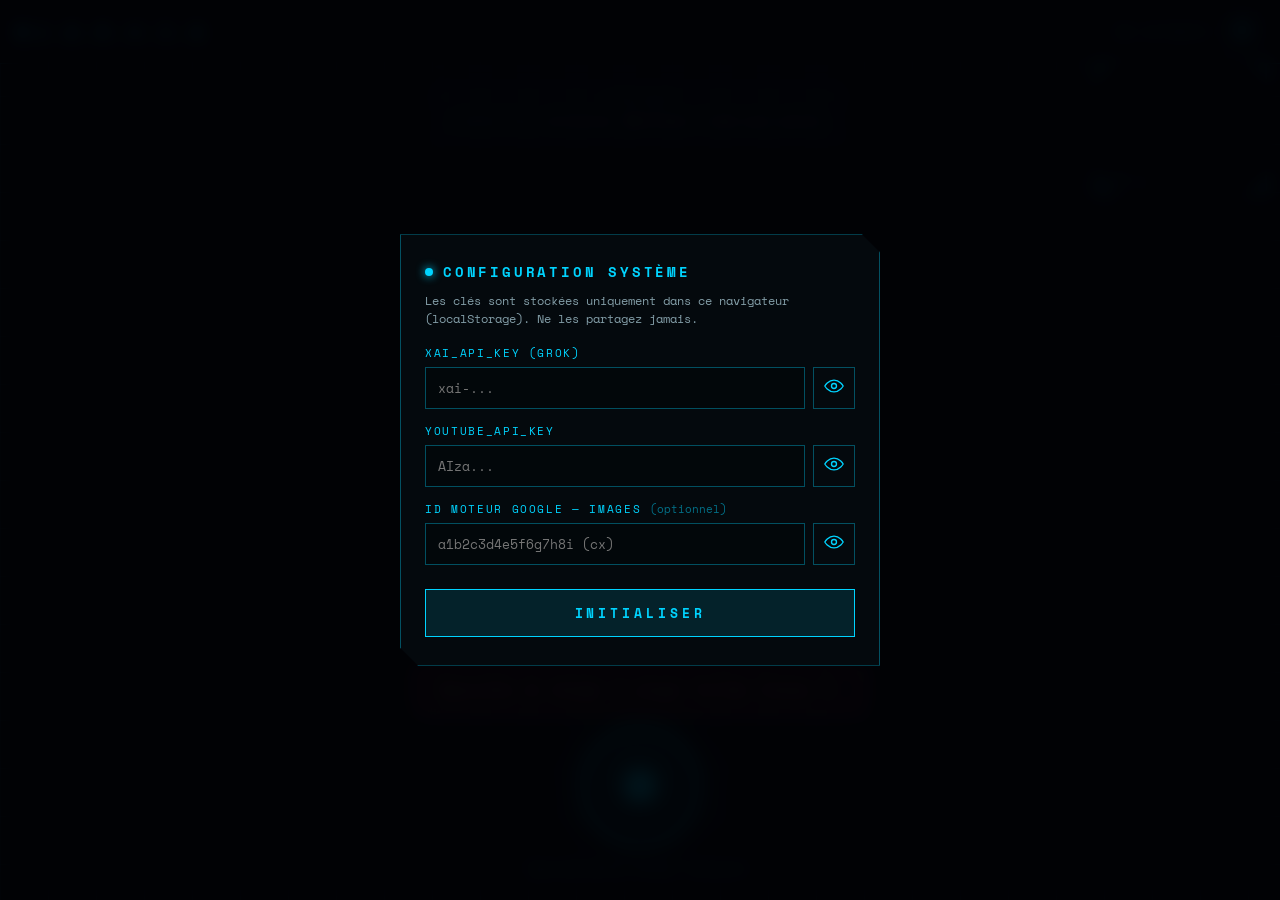
<file: index.html>
<!DOCTYPE html>
<html lang="fr">
<head>
  <meta charset="UTF-8">
  <meta name="viewport" content="width=device-width, initial-scale=1.0, viewport-fit=cover, user-scalable=no">
  <meta name="apple-mobile-web-app-capable" content="yes">
  <meta name="apple-mobile-web-app-status-bar-style" content="black-translucent">
  <meta name="theme-color" content="#050508">
  <title>JARVIS</title>
  <link rel="preconnect" href="https://fonts.googleapis.com">
  <link rel="preconnect" href="https://fonts.gstatic.com" crossorigin>
  <link href="https://fonts.googleapis.com/css2?family=Space+Mono:ital,wght@0,400;0,700;1,400&display=swap" rel="stylesheet">
  <link rel="stylesheet" href="css/style.css">
</head>
<body>

  <!-- ===== En-tête HUD ===== -->
  <header class="hud-header">
    <div class="hud-title">
      <span class="hud-dot"></span>
      J.A.R.V.I.S
    </div>
    <div class="hud-status" id="status-text">EN ATTENTE</div>
    <button class="gear-btn" id="gear-btn" aria-label="Configuration" title="Configuration">
      <svg viewBox="0 0 24 24" width="22" height="22" fill="none" stroke="currentColor" stroke-width="1.6">
        <circle cx="12" cy="12" r="3.2"/>
        <path d="M19.4 15a1.65 1.65 0 0 0 .33 1.82l.06.06a2 2 0 1 1-2.83 2.83l-.06-.06a1.65 1.65 0 0 0-1.82-.33 1.65 1.65 0 0 0-1 1.51V21a2 2 0 1 1-4 0v-.09a1.65 1.65 0 0 0-1-1.51 1.65 1.65 0 0 0-1.82.33l-.06.06a2 2 0 1 1-2.83-2.83l.06-.06a1.65 1.65 0 0 0 .33-1.82 1.65 1.65 0 0 0-1.51-1H3a2 2 0 1 1 0-4h.09a1.65 1.65 0 0 0 1.51-1 1.65 1.65 0 0 0-.33-1.82l-.06-.06a2 2 0 1 1 2.83-2.83l.06.06a1.65 1.65 0 0 0 1.82.33h.09a1.65 1.65 0 0 0 1-1.51V3a2 2 0 1 1 4 0v.09a1.65 1.65 0 0 0 1 1.51h.09a1.65 1.65 0 0 0 1.82-.33l.06-.06a2 2 0 1 1 2.83 2.83l-.06.06a1.65 1.65 0 0 0-.33 1.82v.09a1.65 1.65 0 0 0 1.51 1H21a2 2 0 1 1 0 4h-.09a1.65 1.65 0 0 0-1.51 1z"/>
      </svg>
    </button>
  </header>

  <!-- ===== Flux vidéo (coin, style viseur) ===== -->
  <div class="video-frame" id="video-frame">
    <video id="camera" autoplay playsinline muted></video>
    <span class="corner tl"></span>
    <span class="corner tr"></span>
    <span class="corner bl"></span>
    <span class="corner br"></span>
    <div class="video-label">CAM 01</div>
  </div>

  <!-- ===== Historique de conversation ===== -->
  <main class="conversation" id="conversation" aria-live="polite"></main>

  <!-- ===== Bandeau d'erreur ===== -->
  <div class="error-banner hidden" id="error-banner" role="alert"></div>

  <!-- ===== Barre de lecture musique (masquée si rien ne joue) ===== -->
  <div class="player-bar hidden" id="player-bar">
    <img id="pb-thumb" alt="" draggable="false">
    <div class="pb-info">
      <div class="pb-title-wrap"><span class="pb-title" id="pb-title"></span></div>
      <div class="pb-progress"><div class="pb-progress-fill" id="pb-progress"></div></div>
    </div>
    <button class="pb-btn" id="pb-video" aria-label="Afficher/masquer la vidéo">▣</button>
    <button class="pb-btn" id="pb-toggle" aria-label="Lecture/Pause">❚❚</button>
    <button class="pb-btn" id="pb-stop" aria-label="Stop">■</button>
  </div>

  <!-- ===== Bouton central (appui long = parler) ===== -->
  <footer class="controls">
    <div class="orb-wrap">
      <div class="orb-ring ring-1"></div>
      <div class="orb-ring ring-2"></div>
      <button class="orb" id="talk-btn" aria-label="Maintenir pour parler">
        <span class="orb-core"></span>
        <span class="orb-waves">
          <i></i><i></i><i></i><i></i><i></i>
        </span>
      </button>
    </div>
    <div class="orb-hint" id="orb-hint">MAINTENIR POUR PARLER</div>
  </footer>

  <!-- ===== Écran de configuration (clés API) ===== -->
  <div class="config-overlay hidden" id="config-overlay">
    <div class="config-panel">
      <div class="config-title">
        <span class="hud-dot"></span> CONFIGURATION SYSTÈME
      </div>
      <p class="config-sub">Les clés sont stockées uniquement dans ce navigateur (localStorage). Ne les partagez jamais.</p>
      <div class="config-msg hidden" id="config-msg"></div>

      <label class="config-label" for="key-xai">XAI_API_KEY (GROK)</label>
      <div class="key-field">
        <input type="password" id="key-xai" autocomplete="off" autocapitalize="off" spellcheck="false" placeholder="xai-...">
        <button class="eye-btn" data-target="key-xai" aria-label="Afficher/masquer la clé">
          <svg viewBox="0 0 24 24" width="20" height="20" fill="none" stroke="currentColor" stroke-width="1.6">
            <path d="M1 12s4-7 11-7 11 7 11 7-4 7-11 7S1 12 1 12z"/><circle cx="12" cy="12" r="3"/>
          </svg>
        </button>
      </div>

      <label class="config-label" for="key-youtube">YOUTUBE_API_KEY</label>
      <div class="key-field">
        <input type="password" id="key-youtube" autocomplete="off" autocapitalize="off" spellcheck="false" placeholder="AIza...">
        <button class="eye-btn" data-target="key-youtube" aria-label="Afficher/masquer la clé">
          <svg viewBox="0 0 24 24" width="20" height="20" fill="none" stroke="currentColor" stroke-width="1.6">
            <path d="M1 12s4-7 11-7 11 7 11 7-4 7-11 7S1 12 1 12z"/><circle cx="12" cy="12" r="3"/>
          </svg>
        </button>
      </div>

      <label class="config-label" for="key-cse">ID MOTEUR GOOGLE — IMAGES <span class="optional">(optionnel)</span></label>
      <div class="key-field">
        <input type="password" id="key-cse" autocomplete="off" autocapitalize="off" spellcheck="false" placeholder="a1b2c3d4e5f6g7h8i (cx)">
        <button class="eye-btn" data-target="key-cse" aria-label="Afficher/masquer l'identifiant">
          <svg viewBox="0 0 24 24" width="20" height="20" fill="none" stroke="currentColor" stroke-width="1.6">
            <path d="M1 12s4-7 11-7 11 7 11 7-4 7-11 7S1 12 1 12z"/><circle cx="12" cy="12" r="3"/>
          </svg>
        </button>
      </div>

      <button class="config-save" id="config-save">INITIALISER</button>
    </div>
  </div>

  <script type="module" src="js/app.js"></script>
</body>
</html>
</file>
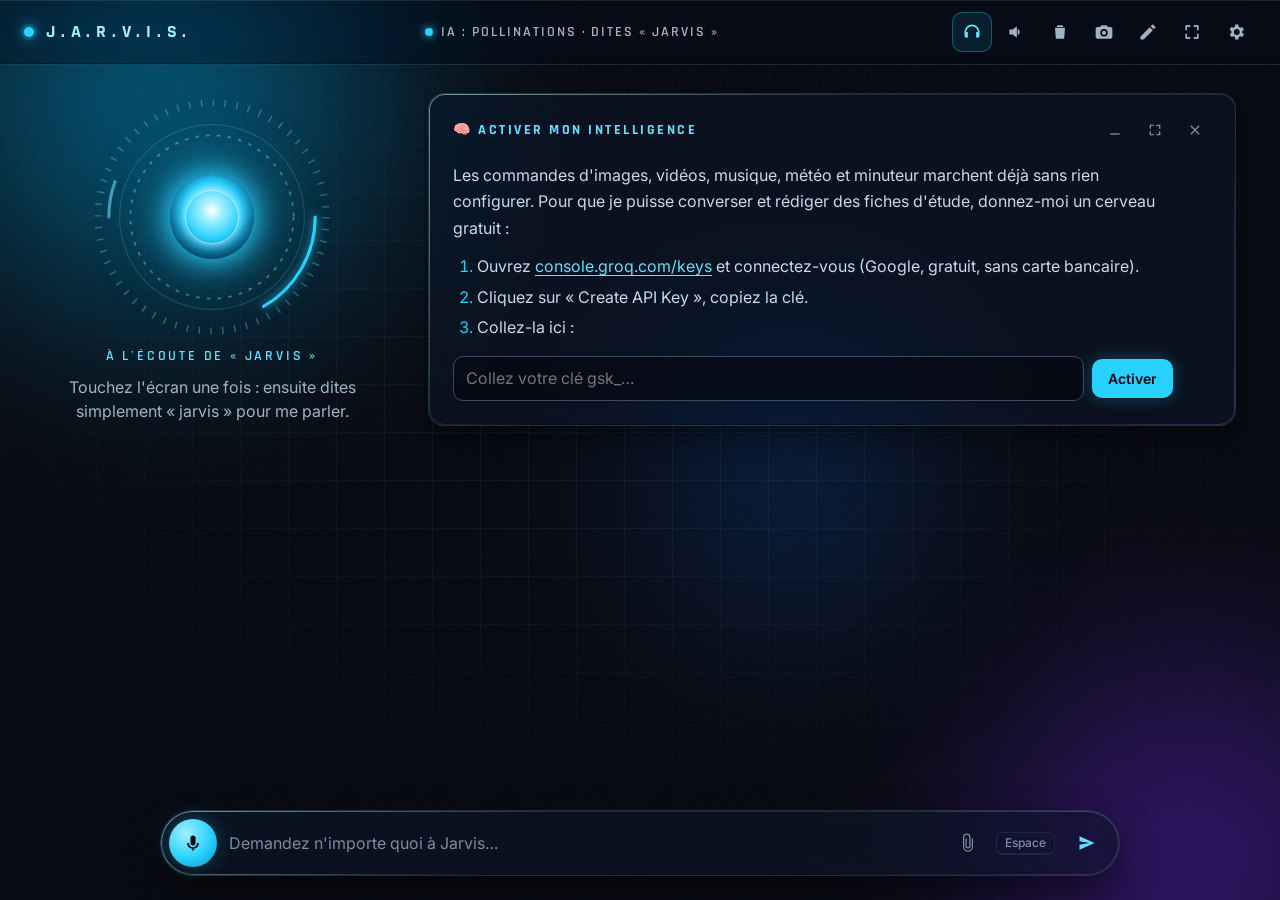
<file: web/index.html>
<!doctype html>
<html lang="fr">
<head>
  <meta charset="utf-8">
  <meta name="viewport" content="width=device-width, initial-scale=1, viewport-fit=cover">
  <title>J.A.R.V.I.S.</title>
  <meta name="description" content="Assistant vocal personnel : voix, images, vidéos, musique et étude de sujets.">
  <meta name="theme-color" content="#05080f">
  <meta name="apple-mobile-web-app-capable" content="yes">
  <meta name="mobile-web-app-capable" content="yes">
  <meta name="apple-mobile-web-app-status-bar-style" content="black-translucent">
  <meta name="apple-mobile-web-app-title" content="Jarvis">
  <link rel="manifest" href="manifest.webmanifest">
  <link rel="icon" href="icons/icon.svg" type="image/svg+xml">
  <link rel="apple-touch-icon" href="icons/icon-180.png">
  <link rel="preconnect" href="https://fonts.googleapis.com">
  <link rel="preconnect" href="https://fonts.gstatic.com" crossorigin>
  <link rel="stylesheet" href="https://fonts.googleapis.com/css2?family=Inter:wght@400;500;600&family=Rajdhani:wght@500;600;700&display=swap">
  <link rel="stylesheet" href="css/style.css">
</head>
<body>
  <div class="backdrop" aria-hidden="true">
    <span class="blob b1"></span><span class="blob b2"></span><span class="blob b3"></span>
    <div class="bg-grid"></div>
    <div class="grain"></div>
  </div>

  <header class="topbar">
    <div class="brand">
      <span class="brand-dot"></span>
      <span class="brand-name">J.A.R.V.I.S.</span>
    </div>
    <div class="status"><span class="status-dot" aria-hidden="true"></span><span id="status">Initialisation</span></div>
    <div class="top-actions">
      <button class="icon-btn" id="btn-wake" title="Écoute permanente (mot-clé « Jarvis »)" aria-pressed="false">
        <svg viewBox="0 0 24 24"><path d="M12 3a9 9 0 0 0-9 9v4a3 3 0 0 0 3 3h1v-7H5a7 7 0 0 1 14 0h-2v7h1a3 3 0 0 0 3-3v-4a9 9 0 0 0-9-9z"/></svg>
      </button>
      <button class="icon-btn" id="btn-mute" title="Voix de Jarvis activée" aria-pressed="false">
        <svg viewBox="0 0 24 24"><path d="M4 9v6h4l5 4V5L8 9H4zm12.5 3a4.5 4.5 0 0 0-2.5-4v8a4.5 4.5 0 0 0 2.5-4z"/></svg>
      </button>
      <button class="icon-btn" id="btn-clear" title="Effacer l'écran">
        <svg viewBox="0 0 24 24"><path d="M6 7h12l-1 13H7L6 7zm3-3h6l1 2H8l1-2z"/></svg>
      </button>
      <button class="icon-btn" id="btn-camera" title="Caméra" aria-label="Caméra">
        <svg viewBox="0 0 24 24"><path d="M9 4 7.2 6H4a2 2 0 0 0-2 2v10a2 2 0 0 0 2 2h16a2 2 0 0 0 2-2V8a2 2 0 0 0-2-2h-3.2L15 4H9zm3 4.5a4.5 4.5 0 1 1 0 9 4.5 4.5 0 0 1 0-9zm0 2a2.5 2.5 0 1 0 0 5 2.5 2.5 0 0 0 0-5z"/></svg>
      </button>
      <button class="icon-btn" id="btn-draw" title="Dessiner dans l'air avec le doigt" aria-label="Dessiner dans l'air">
        <svg viewBox="0 0 24 24"><path d="M3 17.3V21h3.7L17.8 9.9l-3.7-3.7L3 17.3zM20.7 7a1 1 0 0 0 0-1.4l-2.3-2.3a1 1 0 0 0-1.4 0l-1.8 1.8 3.7 3.7L20.7 7z"/></svg>
      </button>
      <button class="icon-btn" id="btn-fullscreen" title="Plein écran (F)" aria-pressed="false" hidden>
        <svg viewBox="0 0 24 24"><path d="M4 4h6v2H6v4H4V4zm10 0h6v6h-2V6h-4V4zM4 14h2v4h4v2H4v-6zm14 0h2v6h-6v-2h4v-4z"/></svg>
      </button>
      <button class="icon-btn" id="btn-settings" title="Réglages">
        <svg viewBox="0 0 24 24"><path d="M19.4 13a7.5 7.5 0 0 0 0-2l2.1-1.6-2-3.5-2.5 1a7.6 7.6 0 0 0-1.7-1L15 3h-4l-.4 2.9a7.6 7.6 0 0 0-1.7 1l-2.5-1-2 3.5L6.6 11a7.5 7.5 0 0 0 0 2l-2.1 1.6 2 3.5 2.5-1c.5.4 1.1.7 1.7 1L11 21h4l.4-2.9c.6-.3 1.2-.6 1.7-1l2.5 1 2-3.5-2.2-1.6zM13 15.5A3.5 3.5 0 1 1 13 8.5a3.5 3.5 0 0 1 0 7z"/></svg>
      </button>
    </div>
  </header>

  <main class="layout">
    <section class="left">
      <button class="orb" id="orb" data-state="idle" aria-label="Parler à Jarvis">
        <svg class="hud" viewBox="0 0 200 200" aria-hidden="true">
          <circle class="h-ticks" cx="100" cy="100" r="95"/>
          <circle class="h-arc" cx="100" cy="100" r="86"/>
          <circle class="h-arc2" cx="100" cy="100" r="86"/>
          <circle class="h-ring" cx="100" cy="100" r="77"/>
          <circle class="h-dash" cx="100" cy="100" r="68"/>
        </svg>
        <span class="glow"></span>
        <span class="core"></span>
      </button>
      <p class="orb-label" id="orb-label">En veille</p>
      <div class="live" id="live" aria-live="polite"></div>
      <div class="log" id="log" aria-live="polite"></div>
    </section>

    <section class="stage" id="stage" aria-label="Écran de Jarvis">
      <div class="welcome" id="stage-empty">
        <p class="eyebrow" id="welcome-date"></p>
        <h1 class="clock" id="welcome-clock">--:--</h1>
        <p class="lead" id="welcome-lead">Dites « Jarvis » suivi de votre demande, ou écrivez en bas.</p>
        <div class="suggest">
          <button type="button" data-cmd="Montre-moi des images de la Tour Eiffel"><span class="s-ico">🖼️</span><span><strong>Images</strong><small>« Montre-moi la tour Eiffel »</small></span></button>
          <button type="button" data-cmd="Lance une vidéo sur les trous noirs"><span class="s-ico">🎬</span><span><strong>Vidéos</strong><small>« Vidéo sur les trous noirs »</small></span></button>
          <button type="button" data-cmd="Mets de la musique jazz"><span class="s-ico">🎵</span><span><strong>Musique</strong><small>« Mets du jazz »</small></span></button>
          <button type="button" data-cmd="Étudie la photosynthèse"><span class="s-ico">📚</span><span><strong>Étudier</strong><small>« Étudie la photosynthèse »</small></span></button>
          <button type="button" data-cmd="Génère une image d'un dragon cyberpunk"><span class="s-ico">✨</span><span><strong>Créer</strong><small>« Dessine un dragon »</small></span></button>
          <button type="button" data-cmd="Projette le système solaire en 3D"><span class="s-ico">🥽</span><span><strong>Hologrammes</strong><small>« Projette le système solaire »</small></span></button>
        </div>
      </div>
    </section>
  </main>

  <div class="tray" id="tray" hidden aria-label="Éléments réduits">
    <button type="button" class="tray-chip tray-music" id="tray-music" hidden title="Rouvrir le lecteur">
      <span class="eq" aria-hidden="true"><i></i><i></i><i></i><i></i></span>
      <span id="tray-music-title">Musique</span>
    </button>
  </div>

  <div class="dock" id="dock" hidden>
    <div class="dock-info">
      <span class="dock-art" aria-hidden="true"><span class="eq"><i></i><i></i><i></i><i></i></span></span>
      <div class="dock-text">
        <strong id="dock-title">—</strong>
        <small id="dock-sub"></small>
      </div>
    </div>
    <div class="dock-ctrl">
      <button class="icon-btn" id="dock-prev" title="Précédent"><svg viewBox="0 0 24 24"><path d="M6 6h2v12H6zm3.5 6 8.5 6V6z"/></svg></button>
      <button class="icon-btn" id="dock-toggle" title="Pause"><svg viewBox="0 0 24 24"><path d="M6 5h4v14H6zm8 0h4v14h-4z"/></svg></button>
      <button class="icon-btn" id="dock-next" title="Suivant"><svg viewBox="0 0 24 24"><path d="M16 6h2v12h-2zm-10 12 8.5-6L6 6z"/></svg></button>
      <input type="range" id="dock-volume" min="0" max="100" value="70" aria-label="Volume">
      <button class="icon-btn" id="dock-min" title="Réduire le lecteur"><svg viewBox="0 0 24 24"><path d="M5 17h14v2H5z"/></svg></button>
      <button class="icon-btn" id="dock-close" title="Arrêter"><svg viewBox="0 0 24 24"><path d="M6 6h12v12H6z"/></svg></button>
    </div>
    <div class="dock-video" id="dock-video"></div>
  </div>

  <form class="composer" id="composer" autocomplete="off">
    <button type="button" class="mic" id="mic" aria-label="Parler">
      <svg viewBox="0 0 24 24"><path d="M12 15a3 3 0 0 0 3-3V6a3 3 0 0 0-6 0v6a3 3 0 0 0 3 3zm5-3a5 5 0 0 1-10 0H5a7 7 0 0 0 6 6.9V21h2v-2.1a7 7 0 0 0 6-6.9h-2z"/></svg>
    </button>
    <input id="input" type="text" placeholder="Demandez n'importe quoi à Jarvis…" enterkeyhint="send">
    <button type="button" class="icon-btn attach" id="attach" title="Envoyer une image ou un modèle 3D .glb (ou glissez-le / collez-le)" aria-label="Envoyer une image">
      <svg viewBox="0 0 24 24"><path d="M16.5 6.5v10a4.5 4.5 0 0 1-9 0V5a3 3 0 0 1 6 0v10.5a1.5 1.5 0 0 1-3 0V6.5H9v9a3 3 0 0 0 6 0V5a4.5 4.5 0 0 0-9 0v11.5a6 6 0 0 0 12 0v-10h-1.5z"/></svg>
    </button>
    <input type="file" id="file" accept="image/*,.glb,.gltf,model/gltf-binary" hidden>
    <kbd class="hint" title="Appuyez sur Espace pour parler">Espace</kbd>
    <button type="submit" class="send" aria-label="Envoyer">
      <svg viewBox="0 0 24 24"><path d="M3 20l18-8L3 4v6l12 2-12 2z"/></svg>
    </button>
  </form>

  <dialog id="settings">
    <form method="dialog" class="settings">
      <h2>Réglages</h2>

      <fieldset>
        <legend>Cerveau (IA gratuite)</legend>
        <label>Fournisseur
          <select name="provider">
            <option value="auto">Automatique (meilleur disponible)</option>
            <option value="groq">Groq (le plus rapide)</option>
            <option value="gemini">Google Gemini</option>
            <option value="claude">Claude (clé API payante)</option>
            <option value="pollinations">Pollinations (sans clé, peu fiable)</option>
          </select>
        </label>
        <label>Clé API Groq <small>— gratuite sur <a href="https://console.groq.com/keys" target="_blank" rel="noopener">console.groq.com</a></small>
          <input name="groqKey" type="password" placeholder="gsk_…" autocomplete="off">
        </label>
        <label>Modèle Groq
          <input name="groqModel" type="text">
        </label>
        <label>Modèle Groq pour les images (caméra)
          <input name="groqVisionModel" type="text">
        </label>
        <label>Clé API Gemini <small>— gratuite sur <a href="https://aistudio.google.com/apikey" target="_blank" rel="noopener">aistudio.google.com</a></small>
          <input name="geminiKey" type="password" placeholder="AIza…" autocomplete="off">
        </label>
        <label>Modèle Gemini
          <input name="geminiModel" type="text">
        </label>
        <label>Clé API Claude <small>— optionnelle, payante à l'usage sur <a href="https://console.anthropic.com" target="_blank" rel="noopener">console.anthropic.com</a> (l'abonnement claude.ai ne suffit pas)</small>
          <input name="claudeKey" type="password" placeholder="sk-ant-…" autocomplete="off">
        </label>
        <label>Modèle Claude
          <input name="claudeModel" type="text">
        </label>
      </fieldset>

      <fieldset>
        <legend>Vidéos &amp; musique</legend>
        <label>Clé YouTube Data API <small>(optionnelle, gratuite — recherche vidéo plus fiable)</small>
          <input name="youtubeKey" type="password" placeholder="AIza…" autocomplete="off">
        </label>
      </fieldset>

      <fieldset>
        <legend>Cartes 3D</legend>
        <label>Rendu des villes
          <select name="mapStyle">
            <option value="auto">Automatique (photoréaliste si la clé est renseignée, sinon satellite)</option>
            <option value="photo">Photoréaliste 3D (façon Google Earth)</option>
            <option value="satellite">Satellite avec relief</option>
            <option value="plan">Plan avec immeubles</option>
          </select>
        </label>
        <label>Jeton Cesium ion <small>— gratuit, sans carte bancaire : créez un compte sur <a href="https://ion.cesium.com/signup" target="_blank" rel="noopener">ion.cesium.com</a>, puis « Access Tokens » → copiez le « Default » token. Il débloque les villes en 3D photoréaliste (Google).</small>
          <input name="cesiumToken" type="password" placeholder="eyJhbGciOi…" autocomplete="off">
        </label>
      </fieldset>

      <fieldset>
        <legend>Voix</legend>
        <label>Langue
          <select name="lang">
            <option value="fr-FR">Français (France)</option>
            <option value="fr-CA">Français (Canada)</option>
            <option value="fr-BE">Français (Belgique)</option>
            <option value="en-US">English (US)</option>
          </select>
        </label>
        <label>Mot d'activation
          <input name="wakeName" type="text">
        </label>
        <label>Voix de Jarvis
          <select name="voiceURI"></select>
        </label>
        <div class="row">
          <label>Vitesse <input name="rate" type="range" min="0.6" max="1.6" step="0.05"></label>
          <label>Hauteur <input name="pitch" type="range" min="0.5" max="1.5" step="0.05"></label>
        </div>
        <button type="button" class="ghost" id="test-voice">Tester la voix</button>
      </fieldset>

      <fieldset>
        <legend>Raccourci Siri et écran d'accueil</legend>
        <p class="fine">Pour dire « Dis Siri, Jarvis » : ouvrez l'app <b>Raccourcis</b> → <b>+</b>, puis ajoutez dans l'ordre : <b>Dicter le texte</b> (langue : français) → <b>Encoder en URL</b> (le texte dicté) → <b>Ouvrir les URL</b> avec l'adresse ci-dessous suivie de la variable <i>Texte encodé</i>. Nommez le raccourci « Jarvis ». Siri vous demande votre commande, puis Jarvis s'ouvre et l'exécute.</p>
        <div class="row"><input id="shortcut-url" class="field" type="text" readonly aria-label="Adresse du raccourci"><button type="button" class="ghost" id="copy-shortcut">Copier</button></div>
        <p class="fine">Autres adresses utiles : <code>?listen=1</code> (écoute directe), <code>?mode=dessin</code>, <code>?mode=ar</code>, <code>?mode=traducteur</code>, <code>?mode=etiquettes</code>. Sur Android, un appui long sur l'icône propose ces raccourcis.</p>
        <button type="button" class="ghost" id="show-routines">⚡ Mes routines</button>
      </fieldset>

      <fieldset>
        <legend>Initiatives</legend>
        <label>Jarvis prend des initiatives
          <select name="initiative">
            <option value="on">Oui : il propose des actions à voix haute au bon moment</option>
            <option value="quiet">Discrètement : propositions à l'écran seulement</option>
            <option value="off">Non : jamais de proposition</option>
          </select>
        </label>
      </fieldset>

      <fieldset>
        <legend>Écran</legend>
        <label>Retour automatique à l'accueil
          <select name="idleReturn">
            <option value="60">Après 1 minute sans activité</option>
            <option value="120">Après 2 minutes sans activité</option>
            <option value="300">Après 5 minutes sans activité</option>
            <option value="0">Jamais</option>
          </select>
        </label>
      </fieldset>

      <fieldset>
        <legend>Mémoire</legend>
        <button type="button" class="ghost" id="show-memory">🧠 Ce que Jarvis sait de vous</button>
        <button type="button" class="ghost danger" id="forget">Effacer l'historique de conversation</button>
      </fieldset>

      <div class="settings-actions">
        <button value="cancel" class="ghost">Annuler</button>
        <button value="save" class="primary" id="save-settings">Enregistrer</button>
      </div>
      <p class="fine">Les clés restent uniquement sur cet appareil (stockage local du navigateur).</p>
    </form>
  </dialog>

  <!-- Moteur 3D de la réalité augmentée : chargé seulement à la première ouverture de la vue AR. -->
  <script type="importmap">
    { "imports": {
      "three": "https://cdn.jsdelivr.net/npm/three@0.169.0/build/three.module.js",
      "three/addons/": "https://cdn.jsdelivr.net/npm/three@0.169.0/examples/jsm/"
    } }
  </script>
  <script type="module" src="js/app.js"></script>
</body>
</html>
</file>
<file: css/style.css>
/* ============================================================
   JARVIS — Interface HUD style Iron Man
   Fond noir #050508, accents cyan #00d4ff, police Space Mono
   Pensé pour iPad en portrait : pas de scroll horizontal.
   ============================================================ */

:root {
  --bg: #050508;
  --cyan: #00d4ff;
  --cyan-dim: rgba(0, 212, 255, 0.35);
  --cyan-faint: rgba(0, 212, 255, 0.12);
  --text: #c8eefb;
  --danger: #ff4d5e;
  --user: #ffd166;
}

* { margin: 0; padding: 0; box-sizing: border-box; }

html, body {
  height: 100%;
  overflow-x: hidden;
}

body {
  background: var(--bg);
  color: var(--text);
  font-family: "Space Mono", ui-monospace, monospace;
  display: flex;
  flex-direction: column;
  min-height: 100dvh;
  /* Empêche la sélection / le zoom accidentels pendant l'appui long */
  -webkit-user-select: none;
  user-select: none;
  -webkit-tap-highlight-color: transparent;
  /* Léger quadrillage HUD en fond */
  background-image:
    linear-gradient(var(--cyan-faint) 1px, transparent 1px),
    linear-gradient(90deg, var(--cyan-faint) 1px, transparent 1px);
  background-size: 48px 48px;
}

.hidden { display: none !important; }

/* ===== En-tête ===== */
.hud-header {
  display: flex;
  align-items: center;
  gap: 14px;
  padding: calc(env(safe-area-inset-top, 0px) + 12px) 18px 12px;
  border-bottom: 1px solid var(--cyan-dim);
  background: rgba(5, 5, 8, 0.85);
  backdrop-filter: blur(6px);
  position: sticky;
  top: 0;
  z-index: 20;
}

.hud-title {
  font-weight: 700;
  letter-spacing: 0.35em;
  color: var(--cyan);
  display: flex;
  align-items: center;
  gap: 10px;
  text-shadow: 0 0 12px var(--cyan-dim);
}

.hud-dot {
  width: 8px; height: 8px;
  border-radius: 50%;
  background: var(--cyan);
  box-shadow: 0 0 10px var(--cyan);
  animation: blink 2.4s infinite;
}

@keyframes blink { 0%, 100% { opacity: 1; } 50% { opacity: 0.25; } }

.hud-status {
  margin-left: auto;
  font-size: 11px;
  letter-spacing: 0.2em;
  color: var(--cyan);
  opacity: 0.8;
}

.gear-btn {
  background: none;
  border: 1px solid var(--cyan-dim);
  border-radius: 8px;
  color: var(--cyan);
  padding: 6px 8px;
  cursor: pointer;
  transition: box-shadow 0.2s;
}
.gear-btn:active { box-shadow: 0 0 14px var(--cyan-dim); }

/* ===== Flux vidéo, coin haut-droit, style viseur ===== */
.video-frame {
  position: fixed;
  top: calc(env(safe-area-inset-top, 0px) + 64px);
  right: 14px;
  width: 168px;
  aspect-ratio: 4 / 3;
  z-index: 15;
  background: #000;
  border: 1px solid var(--cyan-faint);
}

.video-frame video {
  width: 100%;
  height: 100%;
  object-fit: cover;
  display: block;
  filter: saturate(0.7) contrast(1.05);
}

/* Coins d'angle façon viseur */
.corner {
  position: absolute;
  width: 16px; height: 16px;
  border: 2px solid var(--cyan);
  filter: drop-shadow(0 0 4px var(--cyan-dim));
}
.corner.tl { top: -2px; left: -2px; border-right: none; border-bottom: none; }
.corner.tr { top: -2px; right: -2px; border-left: none; border-bottom: none; }
.corner.bl { bottom: -2px; left: -2px; border-right: none; border-top: none; }
.corner.br { bottom: -2px; right: -2px; border-left: none; border-top: none; }

.video-label {
  position: absolute;
  bottom: 4px; left: 6px;
  font-size: 9px;
  letter-spacing: 0.2em;
  color: var(--cyan);
  opacity: 0.85;
  text-shadow: 0 0 6px #000;
}

/* ===== Conversation ===== */
.conversation {
  flex: 1;
  overflow-y: auto;
  overflow-x: hidden;
  padding: 18px 18px 30px;
  display: flex;
  flex-direction: column;
  gap: 14px;
  scroll-behavior: smooth;
}

.msg {
  max-width: min(78%, 560px);
  padding: 10px 14px;
  font-size: 14px;
  line-height: 1.55;
  border: 1px solid var(--cyan-dim);
  background: rgba(0, 212, 255, 0.05);
  word-wrap: break-word;
  overflow-wrap: break-word;
  animation: msg-in 0.25s ease-out;
}

@keyframes msg-in {
  from { opacity: 0; transform: translateY(8px); }
  to   { opacity: 1; transform: translateY(0); }
}

.msg .who {
  display: block;
  font-size: 10px;
  letter-spacing: 0.25em;
  opacity: 0.7;
  margin-bottom: 4px;
}

.msg.user {
  align-self: flex-end;
  border-color: rgba(255, 209, 102, 0.4);
  background: rgba(255, 209, 102, 0.06);
  color: #ffe9b8;
  clip-path: polygon(0 0, 100% 0, 100% calc(100% - 10px), calc(100% - 10px) 100%, 0 100%);
}
.msg.user .who { color: var(--user); }

.msg.jarvis {
  align-self: flex-start;
  color: var(--text);
  clip-path: polygon(0 0, 100% 0, 100% 100%, 10px 100%, 0 calc(100% - 10px));
}
.msg.jarvis .who { color: var(--cyan); }

.msg.system {
  align-self: center;
  font-size: 11px;
  opacity: 0.6;
  border-style: dashed;
  text-align: center;
}

/* ===== Bandeau d'erreur ===== */
.error-banner {
  position: fixed;
  left: 50%;
  bottom: 190px;
  transform: translateX(-50%);
  max-width: 88vw;
  z-index: 30;
  background: rgba(30, 5, 10, 0.95);
  border: 1px solid var(--danger);
  color: #ffb3ba;
  font-size: 12.5px;
  padding: 10px 16px;
  text-align: center;
  box-shadow: 0 0 18px rgba(255, 77, 94, 0.35);
  animation: msg-in 0.25s ease-out;
}

/* ===== Bouton central (orbe) ===== */
.controls {
  display: flex;
  flex-direction: column;
  align-items: center;
  gap: 12px;
  padding: 10px 0 calc(env(safe-area-inset-bottom, 0px) + 22px);
}

.orb-wrap {
  position: relative;
  width: 128px;
  height: 128px;
  display: grid;
  place-items: center;
}

.orb-ring {
  position: absolute;
  inset: 0;
  border-radius: 50%;
  border: 1px solid var(--cyan-dim);
  pointer-events: none;
}
.orb-ring.ring-1 { inset: -10px; border-style: dashed; }
.orb-ring.ring-2 { inset: -22px; opacity: 0.4; }

.orb {
  width: 118px;
  height: 118px;
  border-radius: 50%;
  border: 2px solid var(--cyan);
  background: radial-gradient(circle at 50% 42%, rgba(0, 212, 255, 0.28), rgba(0, 40, 55, 0.6) 62%, #02070a 100%);
  box-shadow: 0 0 26px var(--cyan-dim), inset 0 0 30px rgba(0, 212, 255, 0.15);
  cursor: pointer;
  position: relative;
  display: grid;
  place-items: center;
  touch-action: none;          /* indispensable : l'appui long ne doit pas scroller */
  -webkit-touch-callout: none; /* pas de menu contextuel iOS sur appui long */
  transition: transform 0.15s;
}
.orb:active { transform: scale(0.96); }

.orb-core {
  width: 30px;
  height: 30px;
  border-radius: 50%;
  background: var(--cyan);
  box-shadow: 0 0 22px var(--cyan);
  transition: all 0.25s;
}

/* Ondes (état parole) — cachées par défaut */
.orb-waves {
  position: absolute;
  display: none;
  gap: 5px;
}
.orb-waves i {
  width: 5px;
  height: 14px;
  background: var(--cyan);
  border-radius: 3px;
  box-shadow: 0 0 8px var(--cyan);
  animation: wave 0.9s ease-in-out infinite;
}
.orb-waves i:nth-child(2) { animation-delay: 0.12s; }
.orb-waves i:nth-child(3) { animation-delay: 0.24s; }
.orb-waves i:nth-child(4) { animation-delay: 0.36s; }
.orb-waves i:nth-child(5) { animation-delay: 0.48s; }

@keyframes wave {
  0%, 100% { height: 12px; }
  50%      { height: 40px; }
}

.orb-hint {
  font-size: 10.5px;
  letter-spacing: 0.3em;
  color: var(--cyan);
  opacity: 0.65;
}

/* --- État : écoute (pulsation) --- */
body[data-state="listening"] .orb {
  border-color: #4dffa6;
  box-shadow: 0 0 34px rgba(77, 255, 166, 0.5), inset 0 0 30px rgba(77, 255, 166, 0.2);
  animation: pulse 1.1s ease-in-out infinite;
}
body[data-state="listening"] .orb-core {
  background: #4dffa6;
  box-shadow: 0 0 22px #4dffa6;
}
@keyframes pulse {
  0%, 100% { transform: scale(1); }
  50%      { transform: scale(1.07); }
}

/* --- État : réflexion (rotation) --- */
body[data-state="thinking"] .orb-ring.ring-1 {
  animation: spin 1.6s linear infinite;
  border-color: var(--cyan);
}
body[data-state="thinking"] .orb-ring.ring-2 {
  animation: spin-rev 2.8s linear infinite;
  opacity: 0.8;
  border-style: dotted;
}
body[data-state="thinking"] .orb-core {
  animation: blink 0.7s infinite;
}
@keyframes spin     { to { transform: rotate(360deg); } }
@keyframes spin-rev { to { transform: rotate(-360deg); } }

/* --- État : parole (ondes) --- */
body[data-state="speaking"] .orb-core  { display: none; }
body[data-state="speaking"] .orb-waves { display: flex; }

/* ===== Barre de lecture musique ===== */
.player-bar {
  display: flex;
  align-items: center;
  gap: 12px;
  margin: 0 18px 8px;
  padding: 8px 12px;
  border: 1px solid var(--cyan-dim);
  background: rgba(0, 212, 255, 0.05);
  box-shadow: 0 0 16px var(--cyan-faint);
  clip-path: polygon(0 0, calc(100% - 12px) 0, 100% 12px, 100% 100%, 12px 100%, 0 calc(100% - 12px));
}

/* Apparition en slide-up */
.player-bar.slide-in { animation: slide-up 0.3s ease-out; }
@keyframes slide-up {
  from { transform: translateY(28px); opacity: 0; }
  to   { transform: translateY(0);    opacity: 1; }
}

#pb-thumb {
  width: 56px;
  height: 42px;
  object-fit: cover;
  border: 1px solid var(--cyan-dim);
  background: #000;
  flex-shrink: 0;
}

.pb-info { flex: 1; min-width: 0; }

/* Titre défilant (marquee CSS) */
.pb-title-wrap {
  overflow: hidden;
  white-space: nowrap;
  font-size: 12.5px;
  color: var(--cyan);
  letter-spacing: 0.06em;
}
.pb-title {
  display: inline-block;
  padding-left: 100%;
  animation: marquee 12s linear infinite;
}
@keyframes marquee {
  from { transform: translateX(0); }
  to   { transform: translateX(-100%); }
}

/* Barre de progression cyan */
.pb-progress {
  height: 3px;
  margin-top: 7px;
  background: var(--cyan-faint);
}
.pb-progress-fill {
  height: 100%;
  width: 0;
  background: var(--cyan);
  box-shadow: 0 0 8px var(--cyan);
  transition: width 0.4s linear;
}

.pb-btn {
  background: none;
  border: 1px solid var(--cyan-dim);
  color: var(--cyan);
  font-family: inherit;
  font-size: 13px;
  padding: 7px 11px;
  cursor: pointer;
  flex-shrink: 0;
}
.pb-btn:active { background: var(--cyan-faint); }

/* Player YouTube caché : 1x1 px, présent dans le DOM (exigence iOS) */
#yt-holder {
  position: fixed;
  bottom: 0;
  left: 0;
  width: 1px;
  height: 1px;
  opacity: 0.01;
  pointer-events: none;
  overflow: hidden;
}

/* Le player remplit toujours son cadre (1x1 caché, panneau visible) */
.yt-panel-frame { width: 100%; height: 100%; position: relative; }
.yt-panel-frame iframe {
  width: 100% !important;
  height: 100% !important;
  display: block;
}

#yt-close {
  display: none;
  position: absolute;
  top: -14px;
  right: -14px;
  width: 32px;
  height: 32px;
  background: var(--bg);
  border: 1px solid var(--cyan);
  color: var(--cyan);
  font-family: inherit;
  font-size: 14px;
  cursor: pointer;
  box-shadow: 0 0 12px var(--cyan-dim);
  z-index: 2;
}

/* Panneau vidéo visible : grand cadre HUD centré en haut */
#yt-holder.video-visible {
  width: min(92vw, 620px);
  aspect-ratio: 16 / 9;
  height: auto;
  left: 50%;
  bottom: auto;
  top: calc(env(safe-area-inset-top, 0px) + 72px);
  transform: translateX(-50%);
  opacity: 1;
  pointer-events: auto;
  overflow: visible;
  z-index: 24;
  border: 1px solid var(--cyan);
  box-shadow: 0 0 34px var(--cyan-dim);
  background: #000;
  animation: msg-in 0.25s ease-out;
}
#yt-holder.video-visible #yt-close { display: block; }

/* ===== Images dans le fil de conversation ===== */
.msg-images { max-width: min(92%, 640px); }

.img-grid {
  display: grid;
  grid-template-columns: repeat(auto-fill, minmax(130px, 1fr));
  gap: 8px;
  margin-top: 6px;
}

.img-grid img {
  width: 100%;
  max-width: 100%;
  aspect-ratio: 4 / 3;
  object-fit: cover;
  border: 1px solid var(--cyan-dim);
  background: #000;
  display: block;
}

/* Mention "(optionnel)" dans l'écran de config */
.optional {
  opacity: 0.5;
  letter-spacing: 0;
  text-transform: none;
}

/* ===== Écran de configuration ===== */
.config-overlay {
  position: fixed;
  inset: 0;
  z-index: 50;
  background: rgba(2, 3, 6, 0.92);
  backdrop-filter: blur(8px);
  display: grid;
  place-items: center;
  padding: 24px;
}

.config-panel {
  width: min(480px, 100%);
  border: 1px solid var(--cyan-dim);
  background: rgba(5, 10, 14, 0.95);
  box-shadow: 0 0 40px var(--cyan-faint);
  padding: 26px 24px 28px;
  clip-path: polygon(0 0, calc(100% - 18px) 0, 100% 18px, 100% 100%, 18px 100%, 0 calc(100% - 18px));
}

.config-title {
  color: var(--cyan);
  font-weight: 700;
  letter-spacing: 0.2em;
  font-size: 14px;
  display: flex;
  align-items: center;
  gap: 10px;
  margin-bottom: 10px;
}

.config-sub {
  font-size: 11.5px;
  opacity: 0.65;
  line-height: 1.5;
  margin-bottom: 18px;
}

.config-msg {
  border: 1px solid var(--danger);
  color: #ffb3ba;
  font-size: 12px;
  padding: 8px 12px;
  margin-bottom: 16px;
}

.config-label {
  display: block;
  font-size: 11px;
  letter-spacing: 0.15em;
  color: var(--cyan);
  margin: 14px 0 6px;
}

.key-field {
  display: flex;
  gap: 8px;
}

.key-field input {
  flex: 1;
  min-width: 0;
  background: #02070a;
  border: 1px solid var(--cyan-dim);
  color: var(--text);
  font-family: inherit;
  font-size: 13px;
  padding: 10px 12px;
  outline: none;
}
.key-field input:focus { border-color: var(--cyan); box-shadow: 0 0 10px var(--cyan-faint); }

.eye-btn {
  background: none;
  border: 1px solid var(--cyan-dim);
  color: var(--cyan);
  padding: 0 10px;
  cursor: pointer;
}
.eye-btn.revealed { background: var(--cyan-faint); }

.config-save {
  width: 100%;
  margin-top: 24px;
  padding: 13px;
  background: var(--cyan-faint);
  border: 1px solid var(--cyan);
  color: var(--cyan);
  font-family: inherit;
  font-weight: 700;
  letter-spacing: 0.3em;
  font-size: 13px;
  cursor: pointer;
  transition: background 0.2s, box-shadow 0.2s;
}
.config-save:active {
  background: rgba(0, 212, 255, 0.25);
  box-shadow: 0 0 20px var(--cyan-dim);
}

/* ===== Ajustements petits écrans ===== */
@media (max-width: 480px) {
  .video-frame { width: 128px; }
  .msg { max-width: 88%; }
}
</file>
<file: web/css/style.css>
/* =====================================================================
   J.A.R.V.I.S. — interface holographique
   Systèmes : échelles fixes d'espacement, de texte, de couleurs et d'ombres
   (Refactoring UI), surfaces en verre dépoli (glassmorphism),
   jetons de mouvement (animate-ui + transitions-polish).
   ===================================================================== */
:root {
  color-scheme: dark;

  /* Espacement (px) : 4 8 12 16 24 32 48 64 96 */
  --s1: 4px; --s2: 8px; --s3: 12px; --s4: 16px; --s5: 24px; --s6: 32px; --s7: 48px; --s8: 64px; --s9: 96px;

  /* Texte : 12 14 16 18 20 24 30 36 48 72 */
  --fs-12: 0.75rem; --fs-14: 0.875rem; --fs-16: 1rem; --fs-18: 1.125rem; --fs-20: 1.25rem;
  --fs-24: 1.5rem; --fs-30: 1.875rem; --fs-36: 2.25rem; --fs-48: 3rem; --fs-72: 4.5rem;
  --font-ui: "Inter", system-ui, -apple-system, "Segoe UI", Roboto, sans-serif;
  --font-hud: "Rajdhani", "Inter", system-ui, sans-serif;

  /* Gris bleutés (HSL, du plus sombre au plus clair) */
  --g-900: hsl(222, 47%, 4%);
  --g-800: hsl(221, 42%, 7%);
  --g-700: hsl(219, 36%, 11%);
  --g-600: hsl(217, 30%, 17%);
  --g-500: hsl(214, 22%, 30%);
  --g-400: hsl(212, 18%, 56%);
  --g-300: hsl(210, 24%, 70%);
  --g-200: hsl(208, 40%, 85%);
  --g-100: hsl(205, 70%, 95%);

  /* Cyan (couleur principale) */
  --c-700: hsl(198, 90%, 30%);
  --c-600: hsl(196, 92%, 40%);
  --c-500: hsl(193, 100%, 58%);
  --c-400: hsl(192, 100%, 70%);
  --c-300: hsl(190, 100%, 82%);
  /* Accents */
  --gold-500: hsl(36, 100%, 62%);
  --gold-300: hsl(38, 100%, 82%);
  --violet-500: hsl(262, 80%, 70%);
  --red-500: hsl(355, 100%, 72%);

  /* Rôles */
  --bg: var(--g-900);
  --text: var(--g-100);        /* principal */
  --text-2: var(--g-300);      /* secondaire */
  --text-3: var(--g-400);      /* tertiaire (reste ≥ 4.5:1 sur le fond) */
  --accent: var(--c-500);

  /* Verre */
  --glass-bg: hsla(215, 45%, 12%, 0.42);
  --glass-bg-strong: hsla(218, 45%, 10%, 0.66);
  --glass-edge: hsla(var(--accent-h, 195), 100%, 80%, 0.14);
  --glass-edge-lit: hsla(var(--accent-h, 190), 100%, 88%, 0.55);
  --glass-blur: blur(18px) saturate(160%);
  --glass-blur-strong: blur(32px) saturate(170%);
  --glass-inset: inset 0 1px 0 hsla(var(--accent-h, 195), 100%, 90%, 0.1), inset 0 -1px 0 hsla(0, 0%, 0%, 0.25);

  /* Ombres : 5 élévations */
  --e1: 0 1px 3px hsla(0, 0%, 0%, .35);
  --e2: 0 4px 6px hsla(0, 0%, 0%, .3);
  --e3: 0 5px 15px hsla(0, 0%, 0%, .35);
  --e4: 0 10px 24px hsla(0, 0%, 0%, .4);
  --e5: 0 15px 35px hsla(0, 0%, 0%, .5);

  --radius: 16px;
  --radius-sm: 10px;

  /* Mouvement */
  --ease-smooth: cubic-bezier(0.4, 0, 0.2, 1);
  --ease-smooth-out: cubic-bezier(0.22, 1, 0.36, 1);
  --ease-in-quart: cubic-bezier(0.895, 0.03, 0.685, 0.22);
  --d-stagger: 40ms;
  --d-quick: 150ms;
  --d-fast: 250ms;
  --d-slow: 400ms;
  --state-transition: color var(--d-quick) var(--ease-smooth), background-color var(--d-quick) var(--ease-smooth),
    border-color var(--d-quick) var(--ease-smooth), box-shadow var(--d-quick) var(--ease-smooth),
    opacity var(--d-quick) var(--ease-smooth), transform var(--d-quick) var(--ease-smooth-out);

  --safe-b: env(safe-area-inset-bottom, 0px);
  --safe-t: env(safe-area-inset-top, 0px);
}

* { box-sizing: border-box; }
[hidden] { display: none !important; }
html, body { height: 100%; }
body {
  margin: 0;
  background: var(--bg);
  color: var(--text);
  font: 400 var(--fs-16)/1.5 var(--font-ui);
  display: flex;
  flex-direction: column;
  overflow: hidden;
  -webkit-font-smoothing: antialiased;
  -webkit-tap-highlight-color: transparent;
}
svg { width: 20px; height: 20px; fill: currentColor; flex: none; }
a { color: var(--c-400); text-underline-offset: 3px; }
button, input, select { font: inherit; color: inherit; }
:focus-visible { outline: 2px solid var(--c-400); outline-offset: 2px; }
::selection { background: hsla(var(--accent-h, 193), 100%, 58%, .3); }
* { scrollbar-width: thin; scrollbar-color: var(--g-600) transparent; }

/* ---------- Arrière-plan vivant (ce que le verre dépoli floute) ---------- */
.backdrop { position: fixed; inset: 0; z-index: 0; pointer-events: none; overflow: hidden; }
.blob { position: absolute; border-radius: 50%; filter: blur(80px); opacity: .7; will-change: transform; }
.b1 { width: 55vmax; height: 55vmax; left: -15vmax; top: -20vmax; background: radial-gradient(circle, hsl(196, 100%, 38%), transparent 65%); animation: drift1 38s ease-in-out infinite alternate; }
.b2 { width: 50vmax; height: 50vmax; right: -18vmax; bottom: -22vmax; background: radial-gradient(circle, hsl(262, 70%, 40%), transparent 65%); animation: drift2 46s ease-in-out infinite alternate; }
.b3 { width: 34vmax; height: 34vmax; left: 45%; top: 30%; background: radial-gradient(circle, hsl(215, 90%, 36%), transparent 65%); opacity: .4; animation: drift3 54s ease-in-out infinite alternate; }
@keyframes drift1 { to { transform: translate(18vmax, 14vmax) scale(1.1); } }
@keyframes drift2 { to { transform: translate(-16vmax, -12vmax) scale(1.15); } }
@keyframes drift3 { to { transform: translate(-22vmax, 10vmax) scale(.9); } }
.bg-grid {
  position: absolute; inset: 0;
  background-image: linear-gradient(hsla(var(--accent-h, 195), 100%, 70%, .06) 1px, transparent 1px),
                    linear-gradient(90deg, hsla(var(--accent-h, 195), 100%, 70%, .06) 1px, transparent 1px);
  background-size: 48px 48px;
  mask-image: radial-gradient(ellipse 70% 60% at 50% 45%, #000 20%, transparent 80%);
}
.grain {
  position: absolute; inset: 0; opacity: .05; mix-blend-mode: overlay;
  background-image: url("data:image/svg+xml,%3Csvg xmlns='http://www.w3.org/2000/svg' width='160' height='160'%3E%3Cfilter id='n'%3E%3CfeTurbulence type='fractalNoise' baseFrequency='.9' numOctaves='3' stitchTiles='stitch'/%3E%3C/filter%3E%3Crect width='100%25' height='100%25' filter='url(%23n)'/%3E%3C/svg%3E");
}

/* ---------- Surface de verre (recette commune) ---------- */
.topbar, .card, .composer, .dock, dialog {
  background: var(--glass-bg);
  -webkit-backdrop-filter: var(--glass-blur);
  backdrop-filter: var(--glass-blur);
  border: 1px solid var(--glass-edge);
  box-shadow: var(--e4), var(--glass-inset);
}
/* Arête de lumière : anneau masqué, plus brillant en haut à gauche */
.card::before, .composer::before, .dock::before, dialog::before {
  content: ""; position: absolute; inset: 0; border-radius: inherit; padding: 1px; pointer-events: none;
  background: linear-gradient(135deg, var(--glass-edge-lit), transparent 38%, transparent 70%, hsla(262, 80%, 75%, .25));
  -webkit-mask: linear-gradient(#000 0 0) content-box, linear-gradient(#000 0 0);
  -webkit-mask-composite: xor; mask-composite: exclude;
}

/* ---------- Barre du haut ---------- */
.topbar {
  position: relative; z-index: 30;
  display: flex; align-items: center; gap: var(--s4);
  padding: calc(var(--s3) + var(--safe-t)) var(--s5) var(--s3);
  border-width: 0 0 1px; border-radius: 0;
  box-shadow: var(--glass-inset);
  background: hsla(220, 45%, 6%, .45);
}
.brand { display: flex; align-items: center; gap: var(--s3); }
.brand-dot {
  width: 10px; height: 10px; border-radius: 50%;
  background: var(--accent); box-shadow: 0 0 0 3px hsla(var(--accent-h, 193), 100%, 58%, .18), 0 0 14px var(--accent);
}
.brand-name { font: 700 var(--fs-18)/1 var(--font-hud); letter-spacing: .32em; color: var(--c-300); }
.status {
  flex: 1; display: flex; justify-content: center; align-items: center; gap: var(--s2); min-width: 0;
  font: 600 var(--fs-14)/1 var(--font-hud); letter-spacing: .14em; text-transform: uppercase; color: var(--text-2);
}
.status > span:last-child { white-space: nowrap; overflow: hidden; text-overflow: ellipsis; }
.status-dot { width: 8px; height: 8px; border-radius: 50%; background: var(--g-400); flex: none; transition: var(--state-transition); }
body[data-state="wake"] .status-dot { background: var(--accent); box-shadow: 0 0 10px var(--accent); }
body[data-state="listening"] .status-dot { background: var(--gold-500); box-shadow: 0 0 10px var(--gold-500); }
body[data-state="thinking"] .status-dot { background: var(--violet-500); box-shadow: 0 0 10px var(--violet-500); }
body[data-state="speaking"] .status-dot { background: var(--c-300); box-shadow: 0 0 10px var(--c-300); }
.top-actions { display: flex; gap: var(--s1); }
.icon-btn {
  display: inline-grid; place-items: center;
  width: 40px; height: 40px; border-radius: var(--radius-sm);
  border: 1px solid transparent; background: transparent; color: var(--text-2);
  cursor: pointer; transition: var(--state-transition);
}
@media (hover: hover) { .icon-btn:hover { color: var(--text); background: hsla(var(--accent-h, 195), 100%, 80%, .07); border-color: var(--glass-edge); } }
.icon-btn[aria-pressed="true"] { color: var(--c-400); background: hsla(var(--accent-h, 193), 100%, 58%, .1); border-color: hsla(var(--accent-h, 193), 100%, 58%, .35); }

/* ---------- Mise en page ---------- */
.layout {
  position: relative; z-index: 1;
  flex: 1; min-height: 0;
  display: grid; grid-template-columns: 360px minmax(0, 1fr);
  gap: var(--s6); padding: var(--s5) var(--s6) var(--s4);
  max-width: 1600px; width: 100%; margin: 0 auto;
}
.left { display: flex; flex-direction: column; align-items: center; min-height: 0; gap: var(--s3); }
.stage {
  min-height: 0; overflow-y: auto; overscroll-behavior: contain;
  display: flex; flex-direction: column; gap: var(--s5);
  padding: var(--s1) var(--s3) var(--s6) var(--s1);
}
.stage > * { width: 100%; max-width: 960px; margin-inline: auto; }

/* ---------- Réacteur (orbe HUD) ---------- */
.orb {
  position: relative; flex: none;
  width: 240px; height: 240px; margin-top: var(--s2);
  border: 0; background: none; cursor: pointer; border-radius: 50%; padding: 0;
  transition: transform var(--d-quick) var(--ease-smooth-out);
}
.orb:focus-visible { outline-offset: 6px; }
.hud { position: absolute; inset: 0; width: 100%; height: 100%; overflow: visible; }
.hud circle { fill: none; transform-box: fill-box; transform-origin: center; }
.h-ticks { stroke: hsla(var(--accent-h, 193), 100%, 70%, .35); stroke-width: 6; stroke-dasharray: 1.2 8.75; animation: spin 90s linear infinite; }
.h-arc { stroke: var(--accent); stroke-width: 2.5; stroke-linecap: round; stroke-dasharray: 90 450; animation: spin 9s linear infinite; filter: drop-shadow(0 0 4px var(--accent)); }
.h-arc2 { stroke: hsla(var(--accent-h, 193), 100%, 70%, .6); stroke-width: 2.5; stroke-linecap: round; stroke-dasharray: 30 510; stroke-dashoffset: -270; animation: spin 9s linear infinite; }
.h-ring { stroke: hsla(var(--accent-h, 193), 100%, 70%, .18); stroke-width: 1; }
.h-dash { stroke: hsla(var(--accent-h, 193), 100%, 70%, .45); stroke-width: 1.5; stroke-dasharray: 3 6; animation: spin 24s linear infinite reverse; }
.glow {
  position: absolute; inset: 50px; border-radius: 50%;
  background: radial-gradient(circle, hsla(var(--accent-h, 193), 100%, 60%, .45), transparent 70%);
  filter: blur(12px);
  transition: opacity var(--d-fast) var(--ease-smooth);
}
.core {
  position: absolute; inset: 78px; border-radius: 50%;
  background: radial-gradient(circle at 50% 42%, #fff 0%, var(--c-300) 16%, var(--c-500) 44%, var(--c-700) 78%, hsl(205, 90%, 14%) 100%);
  box-shadow: 0 0 24px var(--accent), 0 0 70px hsla(var(--accent-h, 193), 100%, 58%, .5), inset 0 -6px 14px hsla(210, 100%, 10%, .5);
}
.core::after {
  content: ""; position: absolute; inset: 18%; border-radius: 50%;
  border: 1.5px solid hsla(0, 0%, 100%, .55);
  box-shadow: 0 0 10px hsla(0, 0%, 100%, .6);
}
@keyframes spin { to { transform: rotate(360deg); } }
@keyframes breathe { 50% { transform: scale(.95); } }
@keyframes pulse { 50% { transform: scale(1.1); } }

.orb[data-state="idle"] .core { animation: breathe 5s ease-in-out infinite; }
.orb[data-state="idle"] .glow { opacity: .6; }
.orb[data-state="wake"] .core { animation: breathe 3s ease-in-out infinite; }
.orb[data-state="listening"] .core {
  background: radial-gradient(circle at 50% 42%, #fff 0%, var(--gold-300) 18%, var(--gold-500) 50%, hsl(30, 90%, 26%) 100%);
  box-shadow: 0 0 24px var(--gold-500), 0 0 80px hsla(36, 100%, 62%, .55);
  animation: pulse 1s ease-in-out infinite;
}
.orb[data-state="listening"] .glow { background: radial-gradient(circle, hsla(36, 100%, 62%, .5), transparent 70%); }
.orb[data-state="listening"] .h-arc { stroke: var(--gold-500); filter: drop-shadow(0 0 4px var(--gold-500)); animation-duration: 2.4s; }
.orb[data-state="listening"] .h-arc2 { stroke: hsla(36, 100%, 70%, .6); animation-duration: 2.4s; }
.orb[data-state="thinking"] .h-arc, .orb[data-state="thinking"] .h-arc2 { stroke: var(--violet-500); animation-duration: 1.2s; }
.orb[data-state="thinking"] .h-dash { animation-duration: 4s; }
.orb[data-state="thinking"] .core { animation: breathe 1s ease-in-out infinite; }
.orb[data-state="speaking"] .core { animation: pulse .5s ease-in-out infinite; }
.orb[data-state="speaking"] .h-arc { animation-duration: 3s; }

.orb-label {
  margin: 0; font: 600 var(--fs-14)/1 var(--font-hud); letter-spacing: .2em; text-transform: uppercase; color: var(--text-3);
  transition: color var(--d-quick) var(--ease-smooth);
}
body[data-state="listening"] .orb-label { color: var(--gold-500); }
body[data-state="wake"] .orb-label { color: var(--c-400); }

.live {
  min-height: 1.5em; max-width: 34ch; text-align: center;
  color: var(--gold-300); font-size: var(--fs-16); font-style: italic; padding: 0 var(--s2);
}
.live.reply { color: var(--text-2); font-style: normal; }

/* ---------- Journal de conversation ---------- */
.log {
  width: 100%; flex: 1; min-height: 0; overflow-y: auto;
  display: flex; flex-direction: column; gap: var(--s2); padding: var(--s5) var(--s1) var(--s2);
  mask-image: linear-gradient(transparent, #000 var(--s6));
}
.msg {
  max-width: 88%; padding: var(--s2) var(--s3); border-radius: 14px;
  font-size: var(--fs-14); line-height: 1.5; overflow-wrap: anywhere;
  animation: msgIn var(--d-fast) var(--ease-smooth-out);
}
.msg.user { align-self: flex-end; background: hsla(var(--accent-h, 193), 100%, 58%, .16); border: 1px solid hsla(var(--accent-h, 193), 100%, 58%, .25); border-bottom-right-radius: 4px; color: var(--text); }
.msg.jarvis { align-self: flex-start; background: hsla(215, 45%, 14%, .6); border: 1px solid var(--glass-edge); border-bottom-left-radius: 4px; color: var(--c-300); }
.msg.system { align-self: center; color: var(--text-3); font-size: var(--fs-12); text-align: center; max-width: 100%; }
@keyframes msgIn { from { opacity: 0; transform: translateY(4px); } }

/* ---------- Accueil ---------- */
.welcome { margin: auto; padding: var(--s7) 0; text-align: center; }
.eyebrow { margin: 0; font: 600 var(--fs-16)/1 var(--font-hud); letter-spacing: .28em; text-transform: uppercase; color: var(--c-400); }
.clock {
  margin: var(--s3) 0 var(--s2); font: 500 var(--fs-72)/1 var(--font-hud); letter-spacing: .04em;
  font-variant-numeric: tabular-nums; color: var(--text);
  text-shadow: 0 0 32px hsla(var(--accent-h, 193), 100%, 58%, .35);
}
.lead { margin: 0 auto var(--s7); max-width: 46ch; color: var(--text-2); font-size: var(--fs-18); }
.suggest {
  display: grid; grid-template-columns: repeat(3, minmax(0, 1fr)); gap: var(--s3);
  max-width: 800px; margin: 0 auto; text-align: left;
}
.suggest button {
  display: flex; align-items: center; gap: var(--s3);
  padding: var(--s4); border-radius: 14px; cursor: pointer; text-align: left;
  background: hsla(215, 45%, 12%, .38); border: 1px solid var(--glass-edge);
  -webkit-backdrop-filter: blur(12px); backdrop-filter: blur(12px);
  box-shadow: var(--e2), var(--glass-inset);
  transition: var(--state-transition);
  animation: rise var(--d-slow) var(--ease-smooth-out) backwards;
}
.suggest button:nth-child(2) { animation-delay: calc(var(--d-stagger) * 1); }
.suggest button:nth-child(3) { animation-delay: calc(var(--d-stagger) * 2); }
.suggest button:nth-child(4) { animation-delay: calc(var(--d-stagger) * 3); }
.suggest button:nth-child(5) { animation-delay: calc(var(--d-stagger) * 4); }
.suggest button:nth-child(6) { animation-delay: calc(var(--d-stagger) * 5); }
.s-ico {
  display: grid; place-items: center; flex: none; width: 40px; height: 40px; border-radius: 12px; font-size: var(--fs-20);
  background: hsla(var(--accent-h, 193), 100%, 58%, .12); box-shadow: inset 0 0 0 1px hsla(var(--accent-h, 193), 100%, 58%, .2);
}
.suggest strong { display: block; font-weight: 600; font-size: var(--fs-16); color: var(--text); }
.suggest small { display: block; font-size: var(--fs-14); color: var(--text-3); margin-top: 2px; }
@media (hover: hover) {
  .suggest button:hover { transform: translateY(-2px); border-color: hsla(var(--accent-h, 193), 100%, 70%, .35); background: hsla(215, 45%, 16%, .5); box-shadow: var(--e4), var(--glass-inset); }
}
@keyframes rise { from { opacity: 0; transform: translateY(8px); } }

/* ---------- Cartes ---------- */
.card {
  position: relative; flex: none;
  border-radius: var(--radius); padding: var(--s5);
  animation: cardIn var(--d-fast) var(--ease-smooth-out);
}
.card.leaving { animation: cardOut var(--d-quick) var(--ease-in-quart) forwards; pointer-events: none; }
@keyframes cardIn { from { opacity: 0; transform: translateY(8px) scale(.98); } }
@keyframes cardOut { to { opacity: 0; transform: scale(.98); } }
.card-head { display: flex; align-items: center; gap: var(--s2); margin: calc(var(--s1) * -1) 0 var(--s4); }
.card-head h3 {
  margin: 0; flex: 1; min-width: 0;
  font: 700 var(--fs-14)/1.3 var(--font-hud); letter-spacing: .18em; text-transform: uppercase; color: var(--c-400);
  white-space: nowrap; overflow: hidden; text-overflow: ellipsis;
}
.card-close, .card-expand { width: 32px; height: 32px; color: var(--text-3); flex: none; }
.card-close svg, .card-expand svg { width: 16px; height: 16px; }

/* ---------- Plein écran ---------- */
body.is-fullscreen.cursor-hidden, body.is-fullscreen.cursor-hidden * { cursor: none !important; }

/* ---------- Disposition libre (tableau de bord) ---------- */
body.board-mode .layout { grid-template-columns: 220px minmax(0, 1fr); gap: var(--s5); max-width: none; }
body.board-mode .orb { width: 170px; height: 170px; }
body.board-mode .glow { inset: 36px; }
body.board-mode .core { inset: 55px; }
.stage.board {
  display: grid; grid-template-columns: repeat(12, minmax(0, 1fr)); gap: var(--s4);
  overflow: hidden; padding: var(--s1);
}
.stage.board > * { max-width: none; margin: 0; }
.stage.board > .card {
  min-height: 0; min-width: 0; display: flex; flex-direction: column; overflow: hidden;
  padding: var(--s4); transition: box-shadow var(--d-quick) var(--ease-smooth);
}
.stage.board > .card > :last-child { flex: 1; min-height: 0; overflow: auto; }
.stage.board > .card .card-head { margin-bottom: var(--s3); }
.stage.board .video-wrap { height: 100%; width: auto; max-width: 100%; aspect-ratio: 16 / 9; margin: 0 auto; }
.stage.board .card[data-kind="video"] > :last-child { display: flex; flex-direction: column; overflow: hidden; }
.stage.board .card[data-kind="video"] .video-wrap { flex: 1; min-height: 0; }
.stage.board .card[data-kind="video"] .video-list,
.stage.board .card[data-kind="video"] .sources { display: none; }
.stage.board .card[data-kind="table"] .tbody { max-height: none; }
.stage.board .gallery { grid-template-columns: repeat(auto-fill, minmax(120px, 1fr)); }
.stage.board .study-hero { flex-direction: column; }
.stage.board .study-hero > img { width: 100%; max-width: 100%; max-height: 180px; }

/* Une seule grande photo */
.hero-fig { position: relative; margin: 0; height: 100%; min-height: 220px; border-radius: 12px; overflow: hidden; background: var(--g-800); box-shadow: var(--e3); }
.hero-img { width: 100%; height: 100%; object-fit: cover; display: block; cursor: zoom-in; animation: fadeIn var(--d-slow) var(--ease-smooth-out); }
.stage:not(.board) .hero-fig { height: auto; max-height: 520px; }
.stage:not(.board) .hero-img { max-height: 520px; }
.hero-fig figcaption {
  position: absolute; left: 0; right: 0; bottom: 0; padding: var(--s6) var(--s3) var(--s2);
  font-size: var(--fs-12); color: #fff; background: linear-gradient(transparent, hsla(222, 47%, 3%, .85));
  white-space: nowrap; overflow: hidden; text-overflow: ellipsis;
}

/* ---------- Caméra ---------- */
.cam-body { display: flex; flex-direction: column; gap: var(--s3); min-height: 0; height: 100%; }
.cam-frame { position: relative; flex: 1; min-height: 220px; border-radius: 12px; overflow: hidden; background: #000; box-shadow: var(--e4); }
.stage:not(.board) .cam-frame { aspect-ratio: 16 / 9; flex: none; }
.cam-video { position: absolute; inset: 0; width: 100%; height: 100%; object-fit: cover; }
.cam-video.mirror { transform: scaleX(-1); }
.cam-corner { position: absolute; width: 26px; height: 26px; border: 2px solid var(--c-400); opacity: .8; pointer-events: none; }
.cam-corner.tl { top: 10px; left: 10px; border-right: 0; border-bottom: 0; border-radius: 6px 0 0 0; }
.cam-corner.tr { top: 10px; right: 10px; border-left: 0; border-bottom: 0; border-radius: 0 6px 0 0; }
.cam-corner.bl { bottom: 10px; left: 10px; border-right: 0; border-top: 0; border-radius: 0 0 0 6px; }
.cam-corner.br { bottom: 10px; right: 10px; border-left: 0; border-top: 0; border-radius: 0 0 6px 0; }
.cam-live {
  position: absolute; top: 12px; left: 50%; transform: translateX(-50%);
  padding: 2px var(--s2); border-radius: 6px; background: hsla(355, 90%, 50%, .8); color: #fff;
  font: 700 var(--fs-12)/1.4 var(--font-hud); letter-spacing: .16em;
}
.cam-scan {
  position: absolute; left: 0; right: 0; top: 0; height: 30%; opacity: 0; pointer-events: none;
  background: linear-gradient(transparent, hsla(var(--accent-h, 193), 100%, 60%, .35) 85%, hsla(var(--accent-h, 193), 100%, 80%, .9));
}
.card.scanning .cam-scan { opacity: 1; animation: scan 1.2s linear infinite; }
.card.scanning .cam-corner { border-color: var(--gold-500); }
@keyframes scan { from { transform: translateY(-100%); } to { transform: translateY(340%); } }
.cam-tools { margin-top: 0; }

/* Analyse visuelle : l'image regardée + la réponse */
.vision { display: flex; gap: var(--s5); align-items: flex-start; }
.vision-shot { width: 240px; max-width: 40%; border-radius: 12px; box-shadow: var(--e4); cursor: zoom-in; flex: none; }
.vision > .md { flex: 1; min-width: 0; }
.stage.board .vision { flex-direction: column; }
.stage.board .vision-shot { width: 100%; max-width: 100%; max-height: 180px; object-fit: cover; }

/* Glisser-déposer une image */
body.dropping::after {
  content: "Déposez l'image pour que Jarvis l'analyse"; position: fixed; inset: var(--s4); z-index: 60;
  display: grid; place-items: center; border: 2px dashed var(--c-400); border-radius: 20px;
  background: hsla(222, 47%, 3%, .75); color: var(--c-300);
  font: 600 var(--fs-24)/1 var(--font-hud); letter-spacing: .12em; text-transform: uppercase; pointer-events: none;
}
.composer .attach { width: 40px; height: 40px; border-radius: 50%; color: var(--text-3); }

/* ---------- Fenêtres réduites (barre) ---------- */
.card.minimized { display: none !important; }
.card-min { width: 32px; height: 32px; color: var(--text-3); flex: none; }
.card-min svg { width: 16px; height: 16px; }
.tray {
  position: relative; z-index: 30;
  width: min(960px, calc(100% - var(--s7))); margin: 0 auto var(--s2);
  display: flex; gap: var(--s2); flex-wrap: wrap; justify-content: center;
}
.tray-chip {
  display: inline-flex; align-items: center; gap: var(--s2); max-width: 280px;
  padding: 6px var(--s3); border-radius: 999px; cursor: pointer;
  background: var(--glass-bg-strong); border: 1px solid var(--glass-edge);
  -webkit-backdrop-filter: var(--glass-blur); backdrop-filter: var(--glass-blur);
  box-shadow: var(--e3), var(--glass-inset);
  color: var(--text-2); font-size: var(--fs-14); white-space: nowrap; overflow: hidden; text-overflow: ellipsis;
  transition: var(--state-transition);
  animation: rise var(--d-fast) var(--ease-smooth-out);
}
@media (hover: hover) { .tray-chip:hover { color: var(--text); border-color: hsla(var(--accent-h, 193), 100%, 70%, .35); transform: translateY(-2px); } }
.tray-dot { width: 6px; height: 6px; border-radius: 50%; background: var(--c-400); box-shadow: 0 0 8px var(--c-400); flex: none; }
.tray-music .eq { height: 14px; }
.tray-music .eq i { height: 14px; }
.tray-music.paused .eq i { animation-play-state: paused; }
.dock.mini { display: none !important; }

/* ---------- Cartes mentales ---------- */
.mm-content { display: flex; flex-direction: column; gap: var(--s3); height: 100%; min-height: 0; }
.mm-tools { display: flex; gap: var(--s2); align-items: center; flex-wrap: wrap; }
.mm-stage { position: relative; flex: 1; min-height: 360px; border-radius: 12px; overflow: hidden;
  background: radial-gradient(ellipse at center, hsla(var(--accent-h, 193), 100%, 58%, .06), transparent 70%), hsla(222, 47%, 4%, .35);
  border: 1px solid var(--glass-edge); }
.stage:not(.board) .mindmap-card:not(.expanded):not([data-free]) .mm-stage { height: 460px; flex: none; }
.mm-svg { position: absolute; inset: 0; width: 100%; height: 100%; cursor: grab; touch-action: none; user-select: none; }
.mm-svg.panning { cursor: grabbing; }
.mm-link { fill: none; stroke: hsla(var(--h), 90%, 65%, .55); animation: mmDraw var(--d-slow) var(--ease-smooth-out) backwards; animation-delay: calc(min(var(--i), 30) * 12ms); }
.mm-node { animation: mmPop var(--d-slow) var(--ease-smooth-out) backwards; animation-delay: calc(min(var(--i), 30) * 12ms); transform-box: fill-box; }
.mm-node.has-kids { cursor: pointer; }
.mm-box { fill: hsla(var(--h), 70%, 22%, .85); stroke: hsla(var(--h), 90%, 65%, .6); stroke-width: 1.2; transition: fill var(--d-quick) var(--ease-smooth); }
.mm-node text { fill: hsl(var(--h), 80%, 92%); pointer-events: none; }
.mm-node.depth-0 .mm-box { fill: hsla(var(--h), 90%, 45%, .9); stroke: hsl(var(--h), 100%, 80%); stroke-width: 2; filter: drop-shadow(0 0 12px hsla(var(--h), 100%, 60%, .5)); }
.mm-node.depth-0 text { fill: #fff; }
.mm-node.depth-1 .mm-box { fill: hsla(var(--h), 75%, 28%, .9); stroke-width: 1.6; }
.mm-node.depth-2 .mm-box, .mm-node.depth-3 .mm-box { fill: hsla(var(--h), 40%, 14%, .85); stroke: hsla(var(--h), 80%, 65%, .4); }
@media (hover: hover) { .mm-node.has-kids:hover .mm-box { fill: hsla(var(--h), 80%, 34%, .95); } }
.mm-node:focus-visible { outline: none; }
.mm-node:focus-visible .mm-box { stroke: #fff; stroke-width: 2.5; }
.mm-badge rect { fill: hsl(var(--h), 90%, 60%); }
.mm-badge text { fill: var(--g-900); font: 700 11px Inter, sans-serif; }
.mm-img { cursor: zoom-in; }
.mm-linkbadge { cursor: pointer; }
.mm-linkbadge circle { fill: hsl(var(--h), 85%, 62%); stroke: hsla(222, 47%, 4%, .9); stroke-width: 2; transition: fill var(--d-quick) var(--ease-smooth); }
.mm-linkbadge text { font: 12px system-ui, sans-serif; pointer-events: none; }
@media (hover: hover) { .mm-linkbadge:hover circle { fill: hsl(var(--h), 95%, 75%); } }
.mm-linkbadge:focus-visible { outline: none; }
.mm-linkbadge:focus-visible circle { stroke: #fff; }
.mm-menu {
  position: absolute; z-index: 5; width: 240px; padding: var(--s2);
  display: flex; flex-direction: column; gap: 2px;
  background: var(--glass-bg-strong); border: 1px solid var(--glass-edge); border-radius: 12px;
  -webkit-backdrop-filter: var(--glass-blur-strong); backdrop-filter: var(--glass-blur-strong);
  box-shadow: var(--e5), var(--glass-inset);
  animation: zoomIn var(--d-quick) var(--ease-smooth-out);
}
.mm-menu strong { padding: var(--s1) var(--s2) var(--s2); font-size: var(--fs-14); color: var(--text); white-space: nowrap; overflow: hidden; text-overflow: ellipsis; }
.mm-menu button[role=menuitem] {
  text-align: left; padding: var(--s2); border: 0; border-radius: 8px; background: transparent; cursor: pointer;
  font-size: var(--fs-14); color: var(--text-2); transition: var(--state-transition);
}
@media (hover: hover) { .mm-menu button[role=menuitem]:hover { background: hsla(var(--accent-h, 193), 100%, 58%, .12); color: var(--text); } }
.mm-menu-row { display: flex; gap: var(--s1); padding: var(--s1) 0; }
.mm-menu-row .field { padding: 6px var(--s2); font-size: var(--fs-14); }
.mm-menu-row .primary { padding: 6px var(--s3); }
@keyframes mmPop { from { opacity: 0; } }
@keyframes mmDraw { from { opacity: 0; } }

/* ---------- Pages libres (conçues par l'IA) ---------- */
.page-body { min-height: 0; }
.page-frame { display: block; width: 100%; border: 0; border-radius: 10px; background: transparent; color-scheme: dark; }
.card.expanded .page-body, .stage.board .page-body, .card[data-free] .page-body { height: 100%; }
.card.expanded .page-frame, .stage.board .page-frame, .card[data-free] .page-frame { height: 100% !important; }

/* ---------- Fenêtres libres : déplacer par le titre, redimensionner par le coin ---------- */
.stage.has-free { position: relative; }
.stage > .card[data-free] {
  position: absolute; margin: 0; max-width: none; z-index: 4;
  display: flex; flex-direction: column; overflow: hidden; padding: var(--s4);
}
.stage > .card[data-free] > :not(.card-head):not(.card-resize) { flex: 1; min-height: 0; overflow: auto; }
.card[data-free] .video-wrap { height: 100%; width: auto; max-width: 100%; margin: 0 auto; }
.card[data-free] .hero-fig { height: 100%; }
.card.dragging { box-shadow: var(--e5), 0 0 0 1px hsla(var(--accent-h, 193), 100%, 70%, .4); transition: none; user-select: none; }
.card.dragging iframe { pointer-events: none; }
@media (hover: hover) and (min-width: 821px) { .card-head { cursor: grab; } .card.dragging .card-head { cursor: grabbing; } }
.card-resize {
  position: absolute; right: 2px; bottom: 2px; width: 18px; height: 18px; cursor: nwse-resize; z-index: 2;
  opacity: 0; transition: opacity var(--d-quick) var(--ease-smooth);
  background: linear-gradient(135deg, transparent 50%, hsla(var(--accent-h, 193), 100%, 70%, .6) 50%, hsla(var(--accent-h, 193), 100%, 70%, .6) 58%, transparent 58%, transparent 70%, hsla(var(--accent-h, 193), 100%, 70%, .6) 70%, hsla(var(--accent-h, 193), 100%, 70%, .6) 78%, transparent 78%);
}
@media (hover: hover) and (min-width: 821px) { .card:hover > .card-resize { opacity: 1; } }
.card.expanded > .card-resize { display: none; }
/* L'affichage en grand l'emporte sur la position libre. */
.card.expanded[data-free] {
  left: max(var(--s5), calc((100vw - 1280px) / 2)) !important; right: max(var(--s5), calc((100vw - 1280px) / 2)) !important;
  top: var(--spot-top, 80px) !important; bottom: var(--spot-bottom, 110px) !important;
  width: auto !important; height: auto !important; position: fixed !important;
}

/* ---------- Style d'une fenêtre (choisi par Jarvis) ---------- */
.card[data-accent] { border-color: hsla(var(--card-h), 90%, 65%, .45); }
.card[data-accent]::before { background: linear-gradient(135deg, hsla(var(--card-h), 100%, 75%, .8), transparent 40%, transparent 70%, hsla(var(--card-h), 90%, 60%, .35)); }
.card[data-accent] .card-head h3 { color: hsl(var(--card-h), 100%, 78%); }
.card[data-accent] .md h2, .card[data-accent] .md li::marker { color: hsl(var(--card-h), 100%, 75%); }
.card[data-bg="solid"] { background: hsl(218, 42%, 9%); -webkit-backdrop-filter: none; backdrop-filter: none; }
.card[data-bg="transparent"] { background: transparent; box-shadow: none; -webkit-backdrop-filter: none; backdrop-filter: none; }
.card[data-bg="glow"] { box-shadow: var(--e4), 0 0 40px hsla(var(--card-h, 193), 100%, 60%, .3), inset 0 0 40px hsla(var(--card-h, 193), 100%, 60%, .08); }
.card[data-bg="light"] { background: hsla(210, 60%, 96%, .92); color: hsl(220, 40%, 12%); }
.card[data-bg="light"] .md, .card[data-bg="light"] .md p, .card[data-bg="light"] .md li, .card[data-bg="light"] .md strong { color: hsl(220, 40%, 14%); }
.card[data-size="small"] .md { font-size: var(--fs-14); }
.card[data-size="large"] .md, .card[data-size="large"] .rtable { font-size: var(--fs-20); }
.card[data-size="huge"] .md, .card[data-size="huge"] .rtable { font-size: var(--fs-30); line-height: 1.35; }

/* ---------- Ambiances de l'interface ---------- */
body[data-ambiance="dark"] .blob { opacity: .25; }
body[data-ambiance="minimal"] .blob, body[data-ambiance="minimal"] .bg-grid { display: none; }
body[data-ambiance="vivid"] .blob { opacity: .95; }
body[data-ambiance="vivid"] .b1 { background: radial-gradient(circle, hsl(var(--accent-h, 196), 100%, 42%), transparent 65%); }
body[data-ambiance="vivid"] .b3 { background: radial-gradient(circle, hsl(calc(var(--accent-h, 196) + 40), 90%, 40%), transparent 65%); opacity: .6; }
.brand-dot, .status-dot { transition: background-color var(--d-fast) var(--ease-smooth); }

/* ---------- Affichage en grand ---------- */
.scrim {
  position: fixed; inset: 0; z-index: 18;
  background: hsla(222, 47%, 3%, .55);
  -webkit-backdrop-filter: blur(8px); backdrop-filter: blur(8px);
  animation: fadeIn var(--d-fast) var(--ease-smooth-out);
}
.scrim.leaving { animation: fadeOut var(--d-quick) var(--ease-smooth-out) forwards; }
.card.expanded {
  position: fixed; z-index: 20; margin: 0;
  top: var(--spot-top, 80px); bottom: var(--spot-bottom, 110px);
  left: max(var(--s5), calc((100vw - 1280px) / 2)); right: max(var(--s5), calc((100vw - 1280px) / 2));
  width: auto; max-width: none;
  display: flex; flex-direction: column;
  padding: var(--s6);
  background: var(--glass-bg-strong);
  -webkit-backdrop-filter: var(--glass-blur-strong); backdrop-filter: var(--glass-blur-strong);
  box-shadow: var(--e5), var(--glass-inset), 0 0 0 1px hsla(var(--accent-h, 193), 100%, 70%, .12);
  animation: spotIn var(--d-fast) var(--ease-smooth-out);
}
.card.expanded > :last-child { flex: 1; min-height: 0; overflow: auto; }
.card.expanded .card-head { margin-bottom: var(--s5); }
.card.expanded .card-head h3 { font-size: var(--fs-24); letter-spacing: .1em; color: var(--text); }
.card.expanded .gallery { grid-template-columns: repeat(auto-fill, minmax(220px, 1fr)); }
.card.expanded .md { font-size: var(--fs-18); }
@keyframes spotIn { from { opacity: 0; transform: scale(.96); } }

/* ---------- Tableaux récapitulatifs ---------- */
.tcontent { display: flex; flex-direction: column; gap: var(--s4); min-height: 0; }
.card.expanded .tcontent { height: 100%; }
.tbar { display: flex; align-items: center; justify-content: space-between; gap: var(--s3); flex-wrap: wrap; }
.tsub { margin: 0; color: var(--text-3); font-size: var(--fs-14); }
.tbody { min-height: 0; }
.card.expanded .tbody { flex: 1; overflow: auto; }
.table-card:not(.expanded) .tbody { max-height: 420px; overflow: auto; }

.seg {
  display: inline-flex; gap: 2px; padding: 3px; border-radius: 12px;
  background: hsla(222, 47%, 4%, .55); border: 1px solid var(--glass-edge);
}
.seg button {
  padding: 6px var(--s3); border: 0; border-radius: 9px; background: transparent; cursor: pointer;
  font: 700 var(--fs-12)/1 var(--font-hud); letter-spacing: .14em; text-transform: uppercase; color: var(--text-3);
  transition: var(--state-transition);
}
.seg button[aria-pressed="true"] { background: hsla(var(--accent-h, 193), 100%, 58%, .18); color: var(--c-300); box-shadow: inset 0 0 0 1px hsla(var(--accent-h, 193), 100%, 58%, .3); }
@media (hover: hover) { .seg button:not([aria-pressed="true"]):hover { color: var(--text); background: hsla(var(--accent-h, 195), 100%, 80%, .06); } }

.tview.swap-in { animation: swapIn var(--d-quick) ease-in-out; }
@keyframes swapIn { from { opacity: 0; transform: translateY(4px); filter: blur(2px); } }
.muted { color: var(--text-3); }

/* Vue tableau */
.tbl-wrap { overflow: auto; border-radius: 12px; border: 1px solid var(--glass-edge); background: hsla(222, 47%, 4%, .35); }
.rtable { width: 100%; border-collapse: separate; border-spacing: 0; font-size: var(--fs-16); }
.card.expanded .rtable { font-size: var(--fs-18); }
.rtable thead th {
  position: sticky; top: 0; z-index: 1; text-align: left; padding: 0;
  background: hsl(218, 42%, 10%); border-bottom: 1px solid hsla(var(--accent-h, 193), 100%, 70%, .25);
}
.th-btn {
  display: flex; align-items: center; gap: var(--s2); width: 100%; padding: var(--s3) var(--s4);
  border: 0; background: none; cursor: pointer; text-align: inherit;
  font: 700 var(--fs-14)/1.2 var(--font-hud); letter-spacing: .12em; text-transform: uppercase; color: var(--text-2);
  transition: var(--state-transition);
}
.rtable th.num .th-btn { justify-content: flex-end; }
@media (hover: hover) { .th-btn:hover { color: var(--c-300); } }
.sort-ind { font-size: 10px; color: var(--c-400); }
.rtable th.sorted .th-btn { color: var(--c-300); }
.rtable tbody th, .rtable tbody td { padding: var(--s3) var(--s4); border-bottom: 1px solid var(--glass-edge); vertical-align: top; }
.rtable tbody th { font-weight: 600; color: var(--text); text-align: left; }
.rtable tbody td { color: var(--g-200); }
.rtable tbody tr:last-child > * { border-bottom: 0; }
.rtable tbody tr:nth-child(even) > * { background: hsla(var(--accent-h, 195), 100%, 80%, .025); }
@media (hover: hover) { .rtable tbody tr:hover > * { background: hsla(var(--accent-h, 193), 100%, 58%, .06); } }
.rtable .num { text-align: right; font-variant-numeric: tabular-nums; }
.rtable .hl, .rtable tbody .hl { background: hsla(var(--accent-h, 193), 100%, 58%, .1) !important; color: var(--c-300); }
.rtable thead .hl .th-btn { color: var(--c-300); }
.rtable tbody tr.hl > * { background: hsla(36, 100%, 62%, .12) !important; color: var(--gold-300); }
.rtable tbody tr.hl > :first-child { box-shadow: inset 3px 0 0 var(--gold-500); }
.rtable.compare thead th { padding: var(--s3) var(--s4); font: 600 var(--fs-16)/1.3 var(--font-ui); color: var(--text); text-transform: none; letter-spacing: 0; }
.rtable.compare thead th:first-child { font: 700 var(--fs-14)/1.2 var(--font-hud); letter-spacing: .12em; text-transform: uppercase; color: var(--text-3); }
.rtable.compare tbody th { font: 700 var(--fs-14)/1.3 var(--font-hud); letter-spacing: .1em; text-transform: uppercase; color: var(--text-2); white-space: nowrap; }
.rtable.compare thead th.hl { color: var(--gold-300); box-shadow: inset 0 -2px 0 var(--gold-500); }
.rtable.compare td.hl { background: hsla(36, 100%, 62%, .1) !important; color: var(--gold-300); }

/* Vue cartes */
.rcards { display: grid; gap: var(--s3); grid-template-columns: repeat(auto-fill, minmax(240px, 1fr)); }
.rcard {
  padding: var(--s4); border-radius: 14px; background: hsla(215, 45%, 14%, .5); border: 1px solid var(--glass-edge);
  box-shadow: var(--e2), var(--glass-inset);
  animation: rise var(--d-slow) var(--ease-smooth-out) backwards; animation-delay: calc(var(--i, 0) * var(--d-stagger));
}
.rcard h4 { margin: 0 0 var(--s3); font-size: var(--fs-18); font-weight: 600; color: var(--text); }
.rcard dl { margin: 0; display: grid; grid-template-columns: auto 1fr; gap: var(--s2) var(--s4); font-size: var(--fs-14); }
.rcard dt { color: var(--text-3); }
.rcard dd { margin: 0; color: var(--g-200); text-align: right; font-variant-numeric: tabular-nums; }
.rcard .hl { color: var(--c-300); font-weight: 600; }
.rcard.hl { border-color: hsla(36, 100%, 62%, .55); box-shadow: var(--e3), 0 0 0 1px hsla(36, 100%, 62%, .3), 0 0 24px hsla(36, 100%, 62%, .15); }
.rcard.hl h4 { color: var(--gold-300); }

/* Vue liste */
.rlist { list-style: none; margin: 0; padding: 0; display: grid; gap: var(--s2); }
.rlist li {
  display: flex; gap: var(--s4); align-items: flex-start; padding: var(--s3) var(--s4); border-radius: 12px;
  background: hsla(215, 45%, 14%, .4); border: 1px solid var(--glass-edge);
  animation: rise var(--d-slow) var(--ease-smooth-out) backwards; animation-delay: calc(var(--i, 0) * var(--d-stagger));
}
.rl-idx {
  flex: none; display: grid; place-items: center; width: 32px; height: 32px; border-radius: 50%;
  font: 700 var(--fs-16)/1 var(--font-hud); color: var(--c-300); background: hsla(var(--accent-h, 193), 100%, 58%, .12); box-shadow: inset 0 0 0 1px hsla(var(--accent-h, 193), 100%, 58%, .3);
}
.rl-main { min-width: 0; flex: 1; }
.rl-main > strong { display: block; font-weight: 600; font-size: var(--fs-16); color: var(--text); margin-bottom: var(--s1); }
.rl-meta { display: flex; flex-wrap: wrap; gap: var(--s1) var(--s5); font-size: var(--fs-14); color: var(--g-200); }
.rl-meta small { color: var(--text-3); margin-right: var(--s2); font-size: var(--fs-12); text-transform: uppercase; letter-spacing: .08em; }
.rl-meta .hl { color: var(--c-300); }
.rlist li.hl { border-color: hsla(36, 100%, 62%, .55); background: hsla(36, 100%, 62%, .08); }
.rlist li.hl .rl-idx { color: var(--gold-300); background: hsla(36, 100%, 62%, .15); box-shadow: inset 0 0 0 1px hsla(36, 100%, 62%, .4); }

/* Texte riche */
.md { overflow-wrap: anywhere; color: var(--text); font-size: var(--fs-16); line-height: 1.65; }
.md > * { max-width: 72ch; }
.md h1, .md h2, .md h3, .md h4 { color: var(--text); font-weight: 600; margin: var(--s5) 0 var(--s2); line-height: 1.25; }
.md h1 { font-size: var(--fs-24); } .md h2 { font-size: var(--fs-20); } .md h3, .md h4 { font-size: var(--fs-18); }
.md h2 { padding-bottom: var(--s2); border-bottom: 1px solid var(--glass-edge); color: var(--c-300); }
.md > :first-child { margin-top: 0; }
.md p { margin: var(--s3) 0; color: var(--g-200); }
.md ul, .md ol { padding-left: var(--s5); margin: var(--s3) 0; color: var(--g-200); }
.md li { margin: var(--s1) 0; }
.md li::marker { color: var(--c-500); }
.md code { background: hsla(var(--accent-h, 195), 100%, 80%, .08); padding: 2px 6px; border-radius: 6px; font-size: .9em; }
.md pre { background: hsla(222, 47%, 3%, .7); border: 1px solid var(--glass-edge); padding: var(--s4); border-radius: var(--radius-sm); overflow-x: auto; max-width: 100%; }
.md pre code { background: none; padding: 0; }
.md blockquote { margin: var(--s4) 0; padding: var(--s1) var(--s4); border-left: 3px solid var(--c-500); color: var(--text-2); background: hsla(var(--accent-h, 193), 100%, 58%, .05); border-radius: 0 8px 8px 0; }
.md table { border-collapse: collapse; display: block; overflow-x: auto; max-width: 100%; font-size: var(--fs-14); }
.md th, .md td { border-bottom: 1px solid var(--glass-edge); padding: var(--s2) var(--s3); text-align: left; }
.md th { color: var(--c-300); font-weight: 600; background: hsla(var(--accent-h, 193), 100%, 58%, .06); }
.md hr { border: 0; border-top: 1px solid var(--glass-edge); margin: var(--s5) 0; }
.md strong { color: #fff; font-weight: 600; }

/* Galerie d'images */
.gallery { display: grid; gap: var(--s2); grid-template-columns: repeat(auto-fill, minmax(168px, 1fr)); }
.gallery figure {
  margin: 0; position: relative; border-radius: 12px; overflow: hidden; background: var(--g-800);
  aspect-ratio: 1; cursor: zoom-in; box-shadow: var(--e2);
  animation: rise var(--d-slow) var(--ease-smooth-out) backwards; animation-delay: calc(var(--i, 0) * var(--d-stagger));
  transition: transform var(--d-quick) var(--ease-smooth-out), box-shadow var(--d-quick) var(--ease-smooth);
}
.gallery img { width: 100%; height: 100%; object-fit: cover; display: block; transition: transform var(--d-slow) var(--ease-smooth-out); }
@media (hover: hover) {
  .gallery figure:hover { transform: translateY(-2px); box-shadow: var(--e4); }
  .gallery figure:hover img { transform: scale(1.05); }
}
.gallery figcaption {
  position: absolute; left: 0; right: 0; bottom: 0; padding: var(--s5) var(--s2) var(--s2);
  font-size: var(--fs-12); color: #fff; background: linear-gradient(transparent, hsla(222, 47%, 3%, .85));
  white-space: nowrap; overflow: hidden; text-overflow: ellipsis;
}
.gen-img { width: 100%; max-width: 640px; border-radius: 12px; display: block; margin: 0 auto; background: var(--g-800); min-height: 120px; box-shadow: var(--e4); animation: fadeIn var(--d-slow) var(--ease-smooth-out); }
.loading-line {
  height: 2px; border-radius: 2px; margin: var(--s2) 0;
  background: linear-gradient(90deg, transparent, var(--c-500), var(--violet-500), transparent); background-size: 200% 100%;
  animation: shimmer 1.2s linear infinite;
}
@keyframes shimmer { from { background-position: 200% 0; } to { background-position: -200% 0; } }
@keyframes fadeIn { from { opacity: 0; } }
@keyframes fadeOut { to { opacity: 0; } }

/* Vidéo */
.video-wrap { position: relative; width: 100%; aspect-ratio: 16 / 9; border-radius: 12px; overflow: hidden; background: #000; box-shadow: var(--e4); }
.video-wrap iframe { position: absolute; inset: 0; width: 100%; height: 100%; border: 0; }
.video-list { display: flex; gap: var(--s3); overflow-x: auto; padding: var(--s3) 0 var(--s1); }
.video-list button {
  flex: none; width: 184px; padding: 0; border: 1px solid var(--glass-edge); border-radius: var(--radius-sm); overflow: hidden;
  background: hsla(215, 45%, 12%, .5); text-align: left; cursor: pointer; font-size: var(--fs-12);
  transition: var(--state-transition);
}
@media (hover: hover) { .video-list button:hover { transform: translateY(-2px); border-color: hsla(var(--accent-h, 193), 100%, 70%, .35); } }
.video-list img { width: 100%; aspect-ratio: 16/9; object-fit: cover; display: block; }
.video-list span { padding: var(--s2); display: -webkit-box; -webkit-line-clamp: 2; -webkit-box-orient: vertical; overflow: hidden; color: var(--text-2); }

/* Météo */
.weather { display: flex; gap: var(--s5); align-items: center; flex-wrap: wrap; }
.weather .big { font: 500 var(--fs-48)/1 var(--font-hud); color: var(--text); }
.weather small { color: var(--text-3); font-size: var(--fs-14); }
.weather .days { display: flex; gap: var(--s2); flex-wrap: wrap; width: 100%; }
.weather .day {
  flex: 1; min-width: 80px; text-align: center; padding: var(--s3) var(--s2); border-radius: 12px;
  background: hsla(215, 45%, 14%, .45); border: 1px solid var(--glass-edge); font-size: var(--fs-12); color: var(--text-2);
  text-transform: capitalize;
}
.weather .day b { display: block; font-size: var(--fs-24); margin: var(--s1) 0; }

.timer-display { font: 500 var(--fs-72)/1 var(--font-hud); font-variant-numeric: tabular-nums; text-align: center; color: var(--text); letter-spacing: .04em; text-shadow: 0 0 24px hsla(var(--accent-h, 193), 100%, 58%, .35); }

/* Actions, puces, sources */
.actions-row { display: flex; gap: var(--s2); flex-wrap: wrap; align-items: center; margin-top: var(--s4); }
.chip {
  display: inline-flex; align-items: center; gap: var(--s2);
  padding: var(--s2) var(--s3); border-radius: 999px; border: 1px solid hsla(var(--accent-h, 193), 100%, 58%, .3);
  background: hsla(var(--accent-h, 193), 100%, 58%, .08); color: var(--c-300); cursor: pointer; font-size: var(--fs-14); text-decoration: none;
  transition: var(--state-transition);
}
@media (hover: hover) { .chip:hover { background: hsla(var(--accent-h, 193), 100%, 58%, .16); border-color: hsla(var(--accent-h, 193), 100%, 58%, .5); } }
.sources { font-size: var(--fs-12); color: var(--text-3); margin: var(--s3) 0 0; }
.study-hero { display: flex; gap: var(--s5); align-items: flex-start; }
.study-hero > img { width: 200px; max-width: 34%; border-radius: 12px; object-fit: cover; box-shadow: var(--e4); cursor: zoom-in; }
.study-hero > .md, .study-hero > div { flex: 1; min-width: 0; }
.field {
  flex: 1; min-width: 0; background: hsla(222, 47%, 4%, .6); border: 1px solid var(--g-500); border-radius: var(--radius-sm);
  color: var(--text); padding: var(--s2) var(--s3); font-size: var(--fs-16);
  transition: var(--state-transition);
}
.field:focus { outline: none; border-color: var(--c-500); box-shadow: 0 0 0 3px hsla(var(--accent-h, 193), 100%, 58%, .2); }

/* ---------- Visionneuse ---------- */
.lightbox {
  position: fixed; inset: 0; z-index: 50; background: hsla(222, 47%, 3%, .82);
  -webkit-backdrop-filter: blur(20px); backdrop-filter: blur(20px);
  display: grid; place-items: center; padding: var(--s6); cursor: zoom-out;
  animation: fadeIn var(--d-fast) var(--ease-smooth-out);
}
.lightbox img { max-width: 100%; max-height: 86vh; border-radius: 12px; box-shadow: var(--e5); animation: zoomIn var(--d-fast) var(--ease-smooth-out); }
.lightbox p { position: absolute; bottom: var(--s5); left: var(--s5); right: var(--s5); text-align: center; color: var(--text-2); font-size: var(--fs-14); margin: 0; }
.lightbox.leaving { animation: fadeOut var(--d-quick) var(--ease-in-quart) forwards; }
@keyframes zoomIn { from { opacity: 0; transform: scale(.96); } }

/* ---------- Lecteur (dock) ---------- */
.dock {
  position: relative; z-index: 30;
  width: min(960px, calc(100% - var(--s7))); margin: 0 auto var(--s3); padding: var(--s2) var(--s3);
  display: flex; align-items: center; gap: var(--s4); flex-wrap: wrap;
  border-radius: var(--radius);
  animation: rise var(--d-fast) var(--ease-smooth-out);
}
.dock-info { display: flex; align-items: center; gap: var(--s3); flex: 1; min-width: 0; }
.dock-art {
  display: grid; place-items: center; flex: none; width: 40px; height: 40px; border-radius: var(--radius-sm);
  background: linear-gradient(135deg, hsla(var(--accent-h, 193), 100%, 58%, .25), hsla(262, 80%, 66%, .25));
}
.dock-text { min-width: 0; display: flex; flex-direction: column; }
.dock-text strong, .dock-text small { white-space: nowrap; overflow: hidden; text-overflow: ellipsis; }
.dock-text strong { font-weight: 600; font-size: var(--fs-14); }
.dock-text small { color: var(--text-3); font-size: var(--fs-12); }
.dock-ctrl { display: flex; align-items: center; gap: var(--s1); }
.dock-ctrl input[type=range] { width: 96px; accent-color: var(--c-500); margin: 0 var(--s2); }
.dock-video { width: 100%; }
.dock-video:empty { display: none; }
.dock-video .video-wrap { max-width: 360px; margin-bottom: var(--s1); }
.eq { display: flex; gap: 2px; align-items: flex-end; height: 18px; }
.eq i { width: 3px; height: 18px; background: var(--c-400); border-radius: 2px; transform-origin: bottom; animation: eq 1s ease-in-out infinite; }
.eq i:nth-child(2) { animation-delay: .2s; } .eq i:nth-child(3) { animation-delay: .4s; } .eq i:nth-child(4) { animation-delay: .1s; }
.dock.paused .eq i { animation-play-state: paused; }
@keyframes eq { 0%, 100% { transform: scaleY(.22); } 50% { transform: scaleY(1); } }

/* ---------- Zone de saisie ---------- */
.composer {
  position: relative; z-index: 30;
  display: flex; gap: var(--s2); align-items: center;
  width: min(960px, calc(100% - var(--s7))); margin: 0 auto calc(var(--s5) + var(--safe-b)); padding: var(--s2);
  border-radius: 999px;
  background: var(--glass-bg-strong);
  box-shadow: var(--e5), var(--glass-inset);
  transition: var(--state-transition);
}
.composer:focus-within { border-color: hsla(var(--accent-h, 193), 100%, 58%, .45); box-shadow: var(--e5), var(--glass-inset), 0 0 0 4px hsla(var(--accent-h, 193), 100%, 58%, .12); }
.composer input {
  flex: 1; min-width: 0; background: transparent; border: 0; outline: 0;
  color: var(--text); font-size: var(--fs-16); padding: var(--s2) var(--s1);
}
.composer input::placeholder { color: var(--text-3); }
.hint {
  font: 500 var(--fs-12)/1 var(--font-ui); color: var(--text-3); padding: var(--s1) var(--s2);
  border: 1px solid var(--g-600); border-bottom-width: 2px; border-radius: 6px;
}
.composer:focus-within .hint { display: none; }
.mic, .send {
  flex: none; width: 48px; height: 48px; border-radius: 50%; border: 0; cursor: pointer;
  display: grid; place-items: center; transition: var(--state-transition);
}
.mic {
  position: relative; color: var(--g-900);
  background: radial-gradient(circle at 35% 30%, var(--c-300), var(--c-500) 55%, var(--c-600));
  box-shadow: var(--e3), 0 0 20px hsla(var(--accent-h, 193), 100%, 58%, .35);
}
.mic::after {
  content: ""; position: absolute; inset: -4px; border-radius: 50%;
  border: 2px solid var(--gold-500); opacity: 0; pointer-events: none;
}
.mic.active { background: radial-gradient(circle at 35% 30%, var(--gold-300), var(--gold-500) 60%, hsl(30, 90%, 45%)); box-shadow: var(--e3), 0 0 24px hsla(36, 100%, 62%, .55); }
.mic.active::after { animation: halo 1.4s var(--ease-smooth-out) infinite; }
@keyframes halo { from { opacity: .8; transform: scale(1); } to { opacity: 0; transform: scale(1.45); } }
.send { background: transparent; color: var(--c-400); }
@media (hover: hover) {
  .send:hover { background: hsla(var(--accent-h, 193), 100%, 58%, .12); }
  .mic:hover { box-shadow: var(--e4), 0 0 28px hsla(var(--accent-h, 193), 100%, 58%, .5); }
}

/* ---------- Réglages ---------- */
dialog {
  position: fixed;
  width: min(560px, calc(100vw - var(--s5))); max-height: calc(100dvh - var(--s7));
  padding: 0; border-radius: 20px; color: var(--text);
  background: var(--glass-bg-strong);
  -webkit-backdrop-filter: var(--glass-blur-strong); backdrop-filter: var(--glass-blur-strong);
  box-shadow: var(--e5), var(--glass-inset);
}
dialog::backdrop { background: hsla(222, 47%, 3%, .6); -webkit-backdrop-filter: blur(6px); backdrop-filter: blur(6px); }
dialog[open] { animation: dialogIn var(--d-fast) var(--ease-smooth-out); }
dialog[open]::backdrop { animation: fadeIn var(--d-fast) var(--ease-smooth-out); }
dialog.closing { animation: dialogOut var(--d-quick) var(--ease-smooth-out) forwards; }
dialog.closing::backdrop { animation: fadeOut var(--d-quick) var(--ease-smooth-out) forwards; }
@keyframes dialogIn { from { opacity: 0; transform: scale(.96); } }
@keyframes dialogOut { to { opacity: 0; transform: scale(.99); } }
.settings { padding: var(--s6); display: flex; flex-direction: column; gap: var(--s5); }
.settings h2 { margin: 0; font: 700 var(--fs-20)/1 var(--font-hud); letter-spacing: .2em; text-transform: uppercase; color: var(--c-300); }
.settings fieldset { border: 1px solid var(--glass-edge); border-radius: 14px; padding: var(--s4); margin: 0; display: grid; gap: var(--s4); background: hsla(222, 47%, 4%, .25); }
.settings legend { color: var(--c-400); padding: 0 var(--s2); font: 700 var(--fs-14)/1 var(--font-hud); letter-spacing: .14em; text-transform: uppercase; }
.settings label { display: grid; gap: var(--s1); font-size: var(--fs-14); font-weight: 500; color: var(--text-2); }
.settings small { color: var(--text-3); font-weight: 400; }
.settings input[type=text], .settings input[type=password], .settings select {
  background: hsla(222, 47%, 4%, .6); border: 1px solid var(--g-500); border-radius: var(--radius-sm);
  color: var(--text); padding: var(--s2) var(--s3); font-size: var(--fs-16); width: 100%;
  transition: var(--state-transition);
}
.settings input:focus, .settings select:focus { outline: none; border-color: var(--c-500); box-shadow: 0 0 0 3px hsla(var(--accent-h, 193), 100%, 58%, .2); }
.settings input[type=range] { accent-color: var(--c-500); }
.settings .row { display: grid; grid-template-columns: 1fr 1fr; gap: var(--s4); }
.settings-actions { display: flex; justify-content: flex-end; gap: var(--s2); }
.primary, .ghost {
  padding: var(--s2) var(--s4); border-radius: var(--radius-sm); cursor: pointer; font-size: var(--fs-14); font-weight: 600;
  transition: var(--state-transition);
}
.primary { background: var(--c-500); color: var(--g-900); border: 0; box-shadow: var(--e1), 0 0 16px hsla(var(--accent-h, 193), 100%, 58%, .3); }
.ghost { background: transparent; color: var(--text-2); border: 1px solid var(--g-500); }
.ghost.danger { color: var(--red-500); border-color: hsla(355, 100%, 70%, .4); }
@media (hover: hover) {
  .primary:hover { background: var(--c-400); }
  .ghost:hover { color: var(--text); border-color: var(--g-400); }
}
.fine { font-size: var(--fs-12); color: var(--text-3); margin: 0; text-align: center; }

/* ---------- Retour tactile ---------- */
@media (prefers-reduced-motion: no-preference) {
  .mic:active, .send:active, .primary:active, .ghost:active, .chip:active { transform: scale(.97); }
  .icon-btn:active { transform: scale(.95); }
  .suggest button:active, .video-list button:active, .gallery figure:active { transform: scale(.98); }
  .orb:active { transform: scale(.97); }
}

/* ---------- Écrans moyens ---------- */
@media (max-width: 1100px) {
  .layout { grid-template-columns: 300px minmax(0, 1fr); gap: var(--s5); padding: var(--s4) var(--s5); }
  .orb { width: 200px; height: 200px; }
  .glow { inset: 42px; } .core { inset: 65px; }
  .suggest { grid-template-columns: repeat(2, minmax(0, 1fr)); }
  .clock { font-size: var(--fs-48); }
}

/* ---------- Mobile ---------- */
@media (max-width: 820px) {
  .layout { grid-template-columns: 1fr; grid-template-rows: auto 1fr; padding: var(--s3) var(--s3) 0; gap: var(--s3); }
  .left { flex-direction: row; align-items: center; gap: var(--s3); }
  .orb { width: 88px; height: 88px; margin: 0; }
  .glow { inset: 18px; } .core { inset: 28px; }
  .core::after { display: none; }
  .h-ticks { stroke-width: 8; }
  .orb-label { display: none; }
  .left .live { flex: 1; text-align: left; max-width: none; max-height: 84px; overflow-y: auto; font-size: var(--fs-14); }
  .left .log { display: none; }
  .topbar { padding-inline: var(--s3); gap: var(--s2); }
  .brand-name { font-size: var(--fs-16); letter-spacing: .24em; }
  .status { font-size: var(--fs-12); letter-spacing: .08em; }
  .icon-btn { width: 36px; height: 36px; }
  .welcome { padding: var(--s4) 0; }
  .clock { font-size: var(--fs-36); }
  .lead { font-size: var(--fs-16); margin-bottom: var(--s5); }
  .suggest { grid-template-columns: 1fr; }
  .card { padding: var(--s4); }
  /* Sur téléphone, les positions sont ignorées : les éléments s'empilent. */
  .stage.board { display: flex; flex-direction: column; overflow-y: auto; }
  .stage.board > .card { overflow: visible; }
  .stage.board > .card > :last-child { overflow: visible; }
  .stage > .card[data-free] { position: relative; left: auto !important; top: auto !important; width: auto !important; height: auto !important; }
  .mm-stage { min-height: 320px; }
  body.board-mode .layout { grid-template-columns: 1fr; }
  body.board-mode .orb { width: 88px; height: 88px; }
  body.board-mode .glow { inset: 18px; } body.board-mode .core { inset: 28px; }
  .card.expanded { left: var(--s2); right: var(--s2); padding: var(--s4); }
  .card.expanded .card-head h3 { font-size: var(--fs-18); }
  .seg button { padding: 6px var(--s2); letter-spacing: .08em; }
  .study-hero { flex-direction: column; }
  .vision { flex-direction: column; }
  .vision-shot { width: 100%; max-width: 100%; }
  .tray { width: calc(100% - var(--s5)); }
  .study-hero > img { width: 100%; max-width: 100%; max-height: 220px; }
  .dock, .composer { width: calc(100% - var(--s5)); }
  .composer { margin-bottom: calc(var(--s3) + var(--safe-b)); }
  .hint { display: none; }
  #dock-prev, .dock-ctrl input[type=range] { display: none; }
}
@media (max-width: 480px) { .brand-name { display: none; } }

/* ---------- Réalité augmentée ---------- */
.ar {
  position: fixed; inset: 0; z-index: 70; overflow: hidden; color: var(--text);
  background: radial-gradient(ellipse at 50% 60%, hsl(215, 45%, 11%), var(--g-900) 70%);
  animation: ar-in var(--d-slow) var(--ease-smooth-out);
}
.ar.leaving { animation: ar-out var(--d-fast) var(--ease-in-quart) forwards; }
@keyframes ar-in { from { opacity: 0; transform: scale(1.02); } }
@keyframes ar-out { to { opacity: 0; transform: scale(1.02); } }
.ar::after { /* grille holographique quand il n'y a pas de caméra */
  content: ""; position: absolute; inset: 0; pointer-events: none; opacity: .35;
  background-image: linear-gradient(hsla(193, 100%, 60%, .08) 1px, transparent 1px), linear-gradient(90deg, hsla(193, 100%, 60%, .08) 1px, transparent 1px);
  background-size: 48px 48px; mask-image: radial-gradient(ellipse at center, #000 30%, transparent 75%);
}
.ar.has-video::after { display: none; }
.ar-video { position: absolute; inset: 0; width: 100%; height: 100%; object-fit: cover; }
.ar-video.mirror { transform: scaleX(-1); }
.ar-3d, .ar-hands { position: absolute; inset: 0; width: 100%; height: 100%; display: block; }
.ar-3d { touch-action: none; cursor: grab; z-index: 1; }
.ar-3d:active { cursor: grabbing; }
.ar-hands { pointer-events: none; z-index: 2; }
.ar-top {
  position: absolute; z-index: 3; top: 0; left: 0; right: 0; display: flex; align-items: center; gap: var(--s3);
  padding: calc(var(--s3) + env(safe-area-inset-top, 0px)) var(--s4) var(--s5);
  background: linear-gradient(hsla(222, 47%, 4%, .7), transparent);
}
.ar-head { display: flex; align-items: center; gap: var(--s2); min-width: 0; }
.ar-badge {
  font: 700 var(--fs-12)/1 var(--font-hud); letter-spacing: .18em; padding: 5px 8px; border-radius: 6px;
  color: var(--g-900); background: var(--accent); box-shadow: 0 0 16px hsla(var(--accent-h, 193), 100%, 58%, .6);
}
.ar-title { font: 600 var(--fs-20)/1.2 var(--font-hud); letter-spacing: .06em; white-space: nowrap; overflow: hidden; text-overflow: ellipsis; text-shadow: 0 1px 8px #000; }
.ar-hint { flex: 1; min-width: 0; text-align: center; font-size: var(--fs-14); color: var(--c-300); text-shadow: 0 1px 6px #000; }
.ar-btn {
  display: grid; place-items: center; min-width: 44px; height: 44px; padding: 0 var(--s2); border-radius: 999px; cursor: pointer;
  font-size: var(--fs-18); color: var(--text); background: hsla(218, 45%, 10%, .72);
  border: 1px solid var(--glass-edge);
  transition: var(--state-transition);
}
.ar-btn[aria-pressed="true"] { border-color: hsla(var(--accent-h, 193), 100%, 58%, .8); background: hsla(var(--accent-h, 193), 100%, 40%, .35); box-shadow: 0 0 14px hsla(var(--accent-h, 193), 100%, 58%, .45); }
.ar-btn:active { transform: scale(.94); }
@media (hover: hover) { .ar-btn:hover { border-color: var(--glass-edge-lit); } }
.ar-close { flex: none; }
.ar-tools {
  position: absolute; z-index: 3; right: var(--s4); top: 50%; transform: translateY(-50%);
  display: flex; flex-direction: column; gap: var(--s2); padding: var(--s2); border-radius: 999px; max-height: calc(100% - 200px); overflow-y: auto;
  background: hsla(218, 45%, 8%, .6); border: 1px solid var(--glass-edge);
}
.ar-caption {
  position: absolute; z-index: 3; left: 50%; bottom: calc(110px + env(safe-area-inset-bottom, 0px)); transform: translate(-50%, 8px);
  max-width: min(640px, calc(100% - var(--s6))); padding: var(--s2) var(--s4); border-radius: var(--radius-sm);
  font-size: var(--fs-16); text-align: center; background: hsla(218, 45%, 8%, .7); border: 1px solid var(--glass-edge);
  opacity: 0; pointer-events: none; transition: opacity var(--d-fast) var(--ease-smooth), transform var(--d-fast) var(--ease-smooth-out);
}
.ar-caption.on { opacity: 1; transform: translate(-50%, 0); }
.ar-loading {
  position: absolute; z-index: 3; left: 50%; top: 50%; transform: translate(-50%, -50%); display: flex; align-items: center; gap: var(--s3);
  padding: var(--s3) var(--s5); border-radius: 999px; font: 600 var(--fs-16)/1.2 var(--font-hud); letter-spacing: .06em;
  background: hsla(218, 45%, 8%, .7); border: 1px solid var(--glass-edge); pointer-events: none;
}
.ar-spin { width: 20px; height: 20px; border-radius: 50%; border: 2px solid hsla(193, 100%, 60%, .25); border-top-color: var(--accent); animation: ar-rot .8s linear infinite; }
@keyframes ar-rot { to { transform: rotate(360deg); } }
.ar-help {
  position: absolute; z-index: 4; left: 50%; top: 50%; transform: translate(-50%, -50%); width: min(460px, calc(100% - var(--s5)));
  padding: var(--s5); border-radius: var(--radius); background: hsla(218, 45%, 8%, .94); border: 1px solid var(--glass-edge-lit); box-shadow: var(--e5);
  animation: rise var(--d-slow) var(--ease-smooth-out);
}
.ar-help h3 { margin: 0 0 var(--s3); font: 600 var(--fs-24)/1.2 var(--font-hud); letter-spacing: .04em; }
.ar-help ul { margin: 0 0 var(--s3); padding-left: var(--s5); display: grid; gap: var(--s2); color: var(--text-2); }
.ar-help b { color: var(--text); font-weight: 600; }
.ar-help p { margin: 0 0 var(--s4); font-size: var(--fs-14); color: var(--text-3); }
.ar-help-ok { margin-left: auto; padding: 0 var(--s5); font-size: var(--fs-16); }
body.ar-open { overflow: hidden; }
body.ar-open .dock { visibility: hidden; }
/* La saisie reste disponible par-dessus la vue AR (commandes au clavier). */
body.ar-open .composer { position: fixed; left: 0; right: 0; bottom: 0; z-index: 72; width: min(640px, calc(100% - var(--s5))); background: hsla(218, 45%, 8%, .8); -webkit-backdrop-filter: none; backdrop-filter: none; }
/* Pendant l'AR, l'interface derrière est invisible : on coupe ses animations et ses flous pour libérer le téléphone. */
body.ar-open .backdrop, body.ar-open .layout, body.ar-open .topbar, body.ar-open .tray { visibility: hidden; }
body.ar-open .blob, body.ar-open .hud circle, body.ar-open .core { animation-play-state: paused; }
body.ar-open .composer .attach, body.ar-open .composer .hint { display: none; }
@media (max-width: 820px) {
  .ar-top { flex-wrap: wrap; }
  .ar-hint { order: 3; flex-basis: 100%; font-size: var(--fs-12); }
  .ar-head { flex: 1; }
  .ar-title { font-size: var(--fs-18); }
  .ar-tools { right: var(--s2); }
  .ar-btn { min-width: 40px; height: 40px; font-size: var(--fs-16); }
}
@media (prefers-reduced-motion: reduce) { .ar-spin { animation: none; } }

/* Calques AR : carte 3D et vrais modèles, posés comme une « table holographique » au-dessus de la caméra */
.ar-layer, .ar-layer.maplibregl-map {
  position: absolute; z-index: 1; inset: 72px 76px 150px 16px; border-radius: 28px; overflow: hidden;
  box-shadow: 0 0 0 1px hsla(193, 100%, 70%, .35), 0 0 40px hsla(193, 100%, 58%, .25);
  animation: ar-in var(--d-slow) var(--ease-smooth-out);
}
.ar.has-layer .ar-3d { z-index: 2; background: transparent; } /* le canevas capte les gestes au-dessus du calque */
.ar.has-panel .ar-layer { left: min(380px, 40%); }
.ar-map { background: #0b1220; -webkit-mask-image: radial-gradient(ellipse 72% 70% at 50% 50%, #000 62%, transparent 100%); mask-image: radial-gradient(ellipse 72% 70% at 50% 50%, #000 62%, transparent 100%); }
.ar-map .maplibregl-ctrl-attrib { font-size: 10px; opacity: .7; }
.ar-photo { background: transparent; } /* ville photoréaliste posée directement sur l'image de la caméra */
.ar-photo .cesium-viewer, .ar-photo .cesium-widget { width: 100%; height: 100%; }
.ar-photo .cesium-viewer-bottom { font-size: 10px; }
.ar-model iframe { position: absolute; inset: 0; width: 100%; height: 100%; border: 0; pointer-events: none; }
.ar-credit { position: absolute; left: 12px; bottom: 10px; right: 12px; font-size: var(--fs-12); color: var(--text-2); text-shadow: 0 1px 4px #000; pointer-events: none; }
.ar-pin { display: grid; place-items: center; }
.ar-pin span {
  padding: 4px 10px; border-radius: 999px; font: 700 var(--fs-12)/1.2 var(--font-ui); color: var(--g-900);
  background: var(--c-400); box-shadow: 0 0 14px hsla(193, 100%, 58%, .8); white-space: nowrap;
}
.ar-pin.end span { background: var(--gold-500); box-shadow: 0 0 14px hsla(36, 100%, 62%, .8); }
.ar-pin::after { content: ""; width: 3px; height: 26px; background: linear-gradient(currentColor, transparent); color: var(--c-400); }
.ar-pin.end::after { color: var(--gold-500); }
.ar-panel {
  position: absolute; z-index: 3; left: 16px; top: 72px; bottom: 150px; width: min(350px, calc(40% - 24px));
  overflow-y: auto; padding: var(--s4); border-radius: var(--radius); background: hsla(218, 45%, 8%, .9);
  border: 1px solid var(--glass-edge-lit); box-shadow: var(--e5); overscroll-behavior: contain;
}
.ar-panel h3 { margin: 0 0 var(--s2); font: 600 var(--fs-20)/1.2 var(--font-hud); letter-spacing: .04em; }
.ar-panel .route-sum { display: flex; gap: var(--s4); align-items: baseline; margin: var(--s2) 0 var(--s3); }
.ar-panel .route-sum b { font: 600 var(--fs-30)/1 var(--font-hud); color: var(--c-300); }
.ar-panel .route-sum span { color: var(--text-2); }
.route-places { margin: 0; color: var(--text-2); font-size: var(--fs-14); }
.route-modes { display: flex; gap: var(--s2); margin: var(--s3) 0; }
.route-modes button { flex: 1; padding: var(--s2); border-radius: 999px; cursor: pointer; font-size: var(--fs-14); color: var(--text-2); background: transparent; border: 1px solid var(--glass-edge); }
.route-modes button[aria-pressed="true"] { color: var(--g-900); background: var(--c-400); border-color: transparent; font-weight: 600; }
.route-steps { margin: var(--s3) 0; padding-left: var(--s5); display: grid; gap: var(--s2); font-size: var(--fs-14); color: var(--text-2); }
.route-steps small { color: var(--text-3); margin-left: var(--s1); }
.route-info { font-size: var(--fs-14); }
.route-info h2, .route-info h3 { font-size: var(--fs-16); margin: var(--s3) 0 var(--s1); }
.model-pick { display: grid; grid-template-columns: repeat(3, 1fr); gap: var(--s2); margin-top: var(--s3); }
.model-pick button { padding: 0; border: 1px solid var(--glass-edge); border-radius: var(--radius-sm); overflow: hidden; cursor: pointer; background: #0b1220; aspect-ratio: 4 / 3; }
.model-pick button[aria-pressed="true"] { border-color: var(--c-400); box-shadow: 0 0 0 2px var(--c-400); }
.model-pick img { width: 100%; height: 100%; object-fit: cover; display: block; }
@media (max-width: 820px) {
  .ar-layer { inset: 104px 56px 170px 8px; border-radius: 20px; }
  .ar.has-panel .ar-layer { left: 8px; bottom: 46%; }
  .ar-panel { left: 8px; right: 56px; width: auto; top: auto; bottom: 150px; max-height: calc(46% - 160px); min-height: 120px; }
}

/* ---------- Dessin dans l'air ---------- */
.draw .draw-ink { cursor: crosshair; }
.draw-swatch { display: block; width: 20px; height: 20px; border-radius: 50%; border: 2px solid hsla(0, 0%, 100%, .8); }
.draw-go {
  position: absolute; z-index: 3; left: 50%; transform: translateX(-50%); bottom: calc(96px + env(safe-area-inset-bottom, 0px));
  padding: var(--s3) var(--s5); border-radius: 999px; cursor: pointer; border: 0;
  font: 600 var(--fs-18)/1 var(--font-hud); letter-spacing: .06em; color: var(--g-900); background: var(--accent);
  box-shadow: 0 0 24px hsla(var(--accent-h, 193), 100%, 58%, .55), var(--e4);
  transition: var(--state-transition);
}
.draw-go:disabled { opacity: .35; cursor: default; box-shadow: none; }
.draw-go:not(:disabled):active { transform: translateX(-50%) scale(.96); }
.draw .ar-caption { bottom: calc(150px + env(safe-area-inset-bottom, 0px)); }

/* ---------- Mémoire ---------- */
.mem-list { list-style: none; margin: 0; padding: 0; display: grid; gap: var(--s2); max-height: 360px; overflow-y: auto; }
.mem-list li {
  display: flex; align-items: center; gap: var(--s3); padding: var(--s2) var(--s2) var(--s2) var(--s4);
  border-radius: var(--radius-sm); background: hsla(215, 45%, 14%, .45); border: 1px solid var(--glass-edge);
  animation: rise var(--d-slow) var(--ease-smooth-out) backwards;
}
.mem-text { flex: 1; min-width: 0; color: var(--text); overflow-wrap: anywhere; }
.mem-list small { color: var(--text-3); font-size: var(--fs-12); white-space: nowrap; }
.mem-del { flex: none; width: 32px; height: 32px; }
.mem-empty { color: var(--text-2); margin: 0; }
.mem-add { display: flex; gap: var(--s2); margin-top: var(--s4); }
.mem-add .primary { flex: none; }

/* ---------- Initiatives (propositions et prochaines étapes, au-dessus de la saisie) ---------- */
.nudge {
  position: fixed; z-index: 73; left: 50%; transform: translateX(-50%);
  bottom: calc(96px + var(--safe-b)); width: min(640px, calc(100% - var(--s5)));
  display: grid; gap: var(--s2); justify-items: center; pointer-events: none;
  animation: rise var(--d-slow) var(--ease-smooth-out);
}
.nudge > * { pointer-events: auto; }
.nudge-q {
  display: flex; align-items: center; gap: var(--s3); width: 100%;
  padding: var(--s2) var(--s2) var(--s2) var(--s4); border-radius: 999px;
  background: hsla(218, 45%, 9%, .92); border: 1px solid hsla(var(--accent-h, 193), 100%, 70%, .45);
  box-shadow: var(--e4), 0 0 24px hsla(var(--accent-h, 193), 100%, 58%, .2);
}
.nudge-q[hidden] { display: none; }
.nudge-ico { flex: none; font-size: var(--fs-18); }
.nudge-text { flex: 1; min-width: 0; font-size: var(--fs-14); color: var(--text); }
.nudge-yes {
  flex: none; padding: var(--s2) var(--s4); border-radius: 999px; border: 0; cursor: pointer;
  font-weight: 600; font-size: var(--fs-14); color: var(--g-900); background: var(--c-400);
  transition: var(--state-transition);
}
.nudge-no {
  flex: none; width: 34px; height: 34px; border-radius: 50%; cursor: pointer; font-size: var(--fs-14);
  color: var(--text-2); background: transparent; border: 1px solid var(--glass-edge);
}
.nudge-yes:active, .nudge-no:active, .nudge-chip:active { transform: scale(.96); }
.nudge-chips { display: flex; flex-wrap: wrap; justify-content: center; gap: var(--s2); }
.nudge-chip { background: hsla(218, 45%, 9%, .88); box-shadow: var(--e2); }
@media (max-width: 820px) { .nudge { bottom: calc(84px + var(--safe-b)); } .nudge-text { font-size: var(--fs-12); } }

/* ---------- Traducteur ---------- */
.tr { display: grid; gap: var(--s3); }
.tr-langs { display: flex; gap: var(--s2); align-items: center; }
.tr-lang, .tr-side { flex: 1; min-width: 0; padding: var(--s2); border-radius: var(--radius-sm); background: hsla(222, 47%, 4%, .6); color: var(--text); border: 1px solid var(--g-500); font-size: var(--fs-14); }
.tr-side { flex: none; width: auto; }
.tr-mics { display: grid; grid-template-columns: 1fr 1fr; gap: var(--s3); }
.tr-mic {
  padding: var(--s4); border-radius: var(--radius); cursor: pointer; font: 600 var(--fs-16)/1.2 var(--font-ui); color: var(--g-900);
  background: var(--c-400); border: 0; box-shadow: var(--e3); transition: var(--state-transition);
}
.tr-mic.other { background: var(--gold-500); }
.tr-mic.on { animation: tr-pulse 1.1s var(--ease-smooth) infinite; }
@keyframes tr-pulse { 50% { box-shadow: 0 0 0 10px hsla(193, 100%, 60%, .18), var(--e3); } }
.tr-log { display: grid; gap: var(--s2); max-height: 46vh; overflow-y: auto; padding: var(--s1); }
.tr-empty { margin: 0; color: var(--text-2); font-size: var(--fs-14); }
.tr-msg { max-width: 88%; padding: var(--s2) var(--s3); border-radius: 14px; background: hsla(193, 90%, 40%, .16); border: 1px solid hsla(193, 100%, 60%, .3); }
.tr-msg.b { justify-self: end; background: hsla(36, 100%, 50%, .12); border-color: hsla(36, 100%, 62%, .35); }
.tr-msg.live { opacity: .7; font-style: italic; }
.tr-msg small { display: block; color: var(--text-2); font-size: var(--fs-12); }
.tr-out { margin: 2px 0 0; font-size: var(--fs-18); color: var(--text); display: flex; align-items: center; gap: var(--s2); }
.tr-say { width: 30px; height: 30px; flex: none; }
.tr-type { display: flex; gap: var(--s2); }
.routine-new { display: grid; gap: var(--s2); margin-top: var(--s3); }
.routine-new textarea { resize: vertical; font: inherit; }

/* ---------- Étiquettes AR ---------- */
.ar-tags { position: absolute; inset: 0; z-index: 3; pointer-events: none; }
.ar-tag {
  position: absolute; pointer-events: auto; cursor: pointer; padding: 0; background: transparent;
  border: 2px solid hsla(190, 100%, 70%, .85); border-radius: 12px; box-shadow: 0 0 0 1px hsla(0, 0%, 0%, .35), inset 0 0 18px hsla(193, 100%, 58%, .15);
  animation: rise var(--d-slow) var(--ease-smooth-out) backwards; animation-delay: var(--d, 0ms);
}
.ar-tag-label {
  position: absolute; left: -2px; bottom: calc(100% + 6px); max-width: min(260px, 70vw); display: grid; gap: 2px; text-align: left;
  padding: 6px 10px; border-radius: 10px; background: hsla(218, 45%, 8%, .9); border: 1px solid hsla(190, 100%, 70%, .6);
}
.ar-tag.inside .ar-tag-label { bottom: auto; top: var(--in, 6px); left: 6px; } /* objet collé au haut de l'image : étiquette dans le cadre */
.ar-tag-label b { font: 700 var(--fs-14)/1.2 var(--font-ui); color: var(--c-300); }
.ar-tag-label small { font-size: var(--fs-12); color: var(--text-2); line-height: 1.3; display: -webkit-box; -webkit-line-clamp: 2; -webkit-box-orient: vertical; overflow: hidden; }

/* ---------- Fichiers ---------- */
.file { display: grid; gap: var(--s3); }
.file-head { display: flex; align-items: center; gap: var(--s3); }
.file-ico { font-size: var(--fs-30); }
.file-head b { display: block; font-size: var(--fs-16); word-break: break-all; }
.file-head small { color: var(--text-2); }
.file-md { max-height: 320px; overflow: auto; padding: var(--s3); border-radius: var(--radius-sm); background: hsla(222, 47%, 4%, .45); border: 1px solid var(--glass-edge); }
.file-table { max-height: 300px; overflow: auto; }
.file-table table { border-collapse: collapse; width: 100%; font-size: var(--fs-14); }
.file-table th, .file-table td { border: 1px solid var(--glass-edge); padding: 4px 8px; text-align: left; }
.file-table th { background: hsla(193, 90%, 40%, .18); }
.file-table caption { caption-side: bottom; color: var(--text-3); font-size: var(--fs-12); padding-top: var(--s1); }
.file-list { margin: 0; padding-left: var(--s5); display: grid; gap: 4px; color: var(--text-2); font-size: var(--fs-14); max-height: 280px; overflow: auto; }
.file-code { margin: 0; max-height: 320px; overflow: auto; padding: var(--s3); border-radius: var(--radius-sm); background: hsla(222, 47%, 3%, .8); font-size: var(--fs-12); line-height: 1.5; white-space: pre; }
.file-send { padding: var(--s2) var(--s5); font-size: var(--fs-16); }

/* ---------- Accessibilité ---------- */
@media (prefers-reduced-motion: reduce) {
  *, *::before, *::after { animation-duration: .001s !important; animation-iteration-count: 1 !important; animation-delay: 0s !important; transition-duration: .001s !important; }
  .blob, .hud circle, .core, .eq i, .loading-line, .mic::after, .cam-scan, .mm-link, .mm-node { animation: none !important; }
}
@media (prefers-reduced-transparency: reduce) {
  .topbar, .card, .composer, .dock, dialog, .suggest button, .lightbox, .scrim {
    -webkit-backdrop-filter: none; backdrop-filter: none; background: var(--g-700);
  }
  .scrim { background: hsla(222, 47%, 3%, .85); }
  .blob, .grain { display: none; }
}
@supports not ((backdrop-filter: blur(1px)) or (-webkit-backdrop-filter: blur(1px))) {
  .topbar, .card, .composer, .dock, dialog, .suggest button { background: hsla(218, 42%, 9%, .94); }
}
</file>
